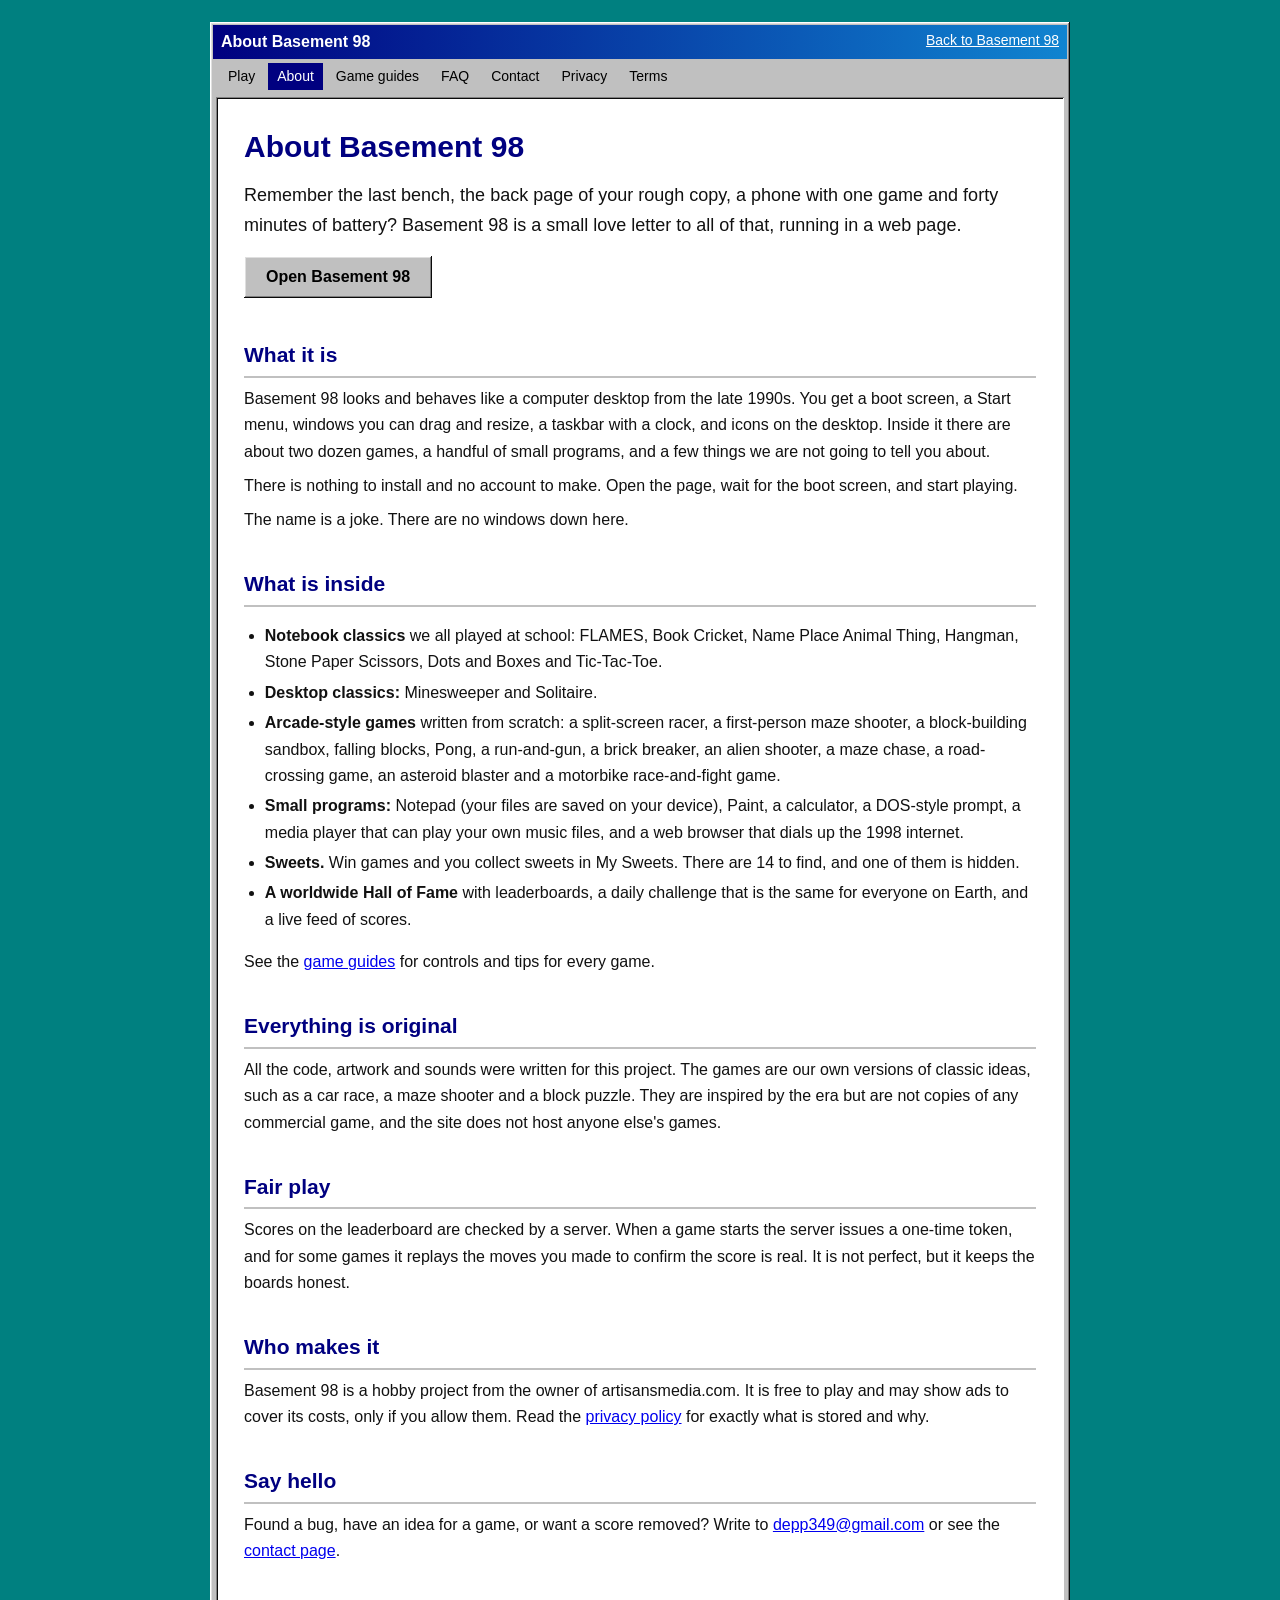
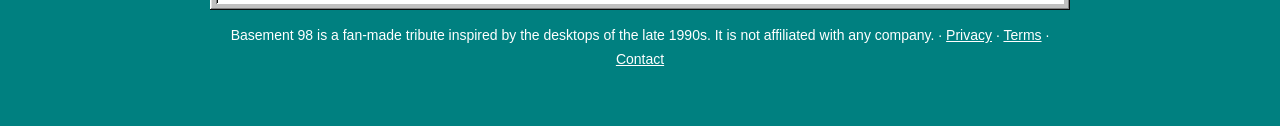
<file: about.html>
<!doctype html>
<html lang="en">
<head>
<meta charset="utf-8">
<meta name="viewport" content="width=device-width,initial-scale=1">
<title>About Basement 98 - Basement 98</title>
<meta name="description" content="Basement 98 is a free, fan-made 90s desktop that runs in your browser, with 20+ original games, leaderboards and hidden secrets. No install, no sign-up.">
<link rel="canonical" href="https://artisansmedia.com/nostalgia/about">
<link rel="icon" href="data:image/svg+xml,%3Csvg xmlns='http://www.w3.org/2000/svg' viewBox='0 0 16 16'%3E%3Cpolygon points='8,1 1,8 8,8' fill='%23ff4d6d'/%3E%3Cpolygon points='8,1 15,8 8,8' fill='%23ffd23f'/%3E%3Cpolygon points='1,8 8,15 8,8' fill='%233ec5ff'/%3E%3Cpolygon points='15,8 8,15 8,8' fill='%237bd88f'/%3E%3C/svg%3E">
<link rel="stylesheet" href="css/site.css">
</head>
<body>
<div class="win">
  <div class="tb"><span>About Basement 98</span><a href="./">Back to Basement 98</a></div>
  <nav class="menu" aria-label="Site"><a href="./">Play</a><a href="about" aria-current="page">About</a><a href="guides">Game guides</a><a href="faq">FAQ</a><a href="contact">Contact</a><a href="privacy">Privacy</a><a href="terms">Terms</a></nav>
  <main>

    <h1>About Basement 98</h1>
    <p class="lead">Remember the last bench, the back page of your rough copy, a phone with one game and forty minutes of battery? Basement 98 is a small love letter to all of that, running in a web page.</p>
    <p><a class="cta" href="./">Open Basement 98</a></p>

    <h2>What it is</h2>
    <p>Basement 98 looks and behaves like a computer desktop from the late 1990s. You get a boot screen, a Start menu, windows you can drag and resize, a taskbar with a clock, and icons on the desktop. Inside it there are about two dozen games, a handful of small programs, and a few things we are not going to tell you about.</p>
    <p>There is nothing to install and no account to make. Open the page, wait for the boot screen, and start playing.</p>
    <p>The name is a joke. There are no windows down here.</p>

    <h2>What is inside</h2>
    <ul>
      <li><b>Notebook classics</b> we all played at school: FLAMES, Book Cricket, Name Place Animal Thing, Hangman, Stone Paper Scissors, Dots and Boxes and Tic-Tac-Toe.</li>
      <li><b>Desktop classics:</b> Minesweeper and Solitaire.</li>
      <li><b>Arcade-style games</b> written from scratch: a split-screen racer, a first-person maze shooter, a block-building sandbox, falling blocks, Pong, a run-and-gun, a brick breaker, an alien shooter, a maze chase, a road-crossing game, an asteroid blaster and a motorbike race-and-fight game.</li>
      <li><b>Small programs:</b> Notepad (your files are saved on your device), Paint, a calculator, a DOS-style prompt, a media player that can play your own music files, and a web browser that dials up the 1998 internet.</li>
      <li><b>Sweets.</b> Win games and you collect sweets in My Sweets. There are 14 to find, and one of them is hidden.</li>
      <li><b>A worldwide Hall of Fame</b> with leaderboards, a daily challenge that is the same for everyone on Earth, and a live feed of scores.</li>
    </ul>
    <p>See the <a href="guides">game guides</a> for controls and tips for every game.</p>

    <h2>Everything is original</h2>
    <p>All the code, artwork and sounds were written for this project. The games are our own versions of classic ideas, such as a car race, a maze shooter and a block puzzle. They are inspired by the era but are not copies of any commercial game, and the site does not host anyone else's games.</p>

    <h2>Fair play</h2>
    <p>Scores on the leaderboard are checked by a server. When a game starts the server issues a one-time token, and for some games it replays the moves you made to confirm the score is real. It is not perfect, but it keeps the boards honest.</p>

    <h2>Who makes it</h2>
    <p>Basement 98 is a hobby project from the owner of artisansmedia.com. It is free to play and may show ads to cover its costs, only if you allow them. Read the <a href="privacy">privacy policy</a> for exactly what is stored and why.</p>

    <h2>Say hello</h2>
    <p>Found a bug, have an idea for a game, or want a score removed? Write to <span data-contact></span> or see the <a href="contact">contact page</a>.</p>

  </main>
</div>
<footer><p>Basement 98 is a fan-made tribute inspired by the desktops of the late 1990s. It is not affiliated with any company. &middot; <a href="privacy">Privacy</a> &middot; <a href="terms">Terms</a> &middot; <a href="contact">Contact</a></p></footer>
<script src="js/config.js"></script>
<script>
  document.querySelectorAll('[data-contact]').forEach(function(el){
    var mail=(typeof CFG!=='undefined'&&CFG.contactEmail)||'';
    if(mail){ var a=document.createElement('a'); a.href='mailto:'+mail; a.textContent=mail; el.appendChild(a); }
    else { el.textContent='(contact email coming soon)'; }
  });
</script>
</body>
</html>
</file>
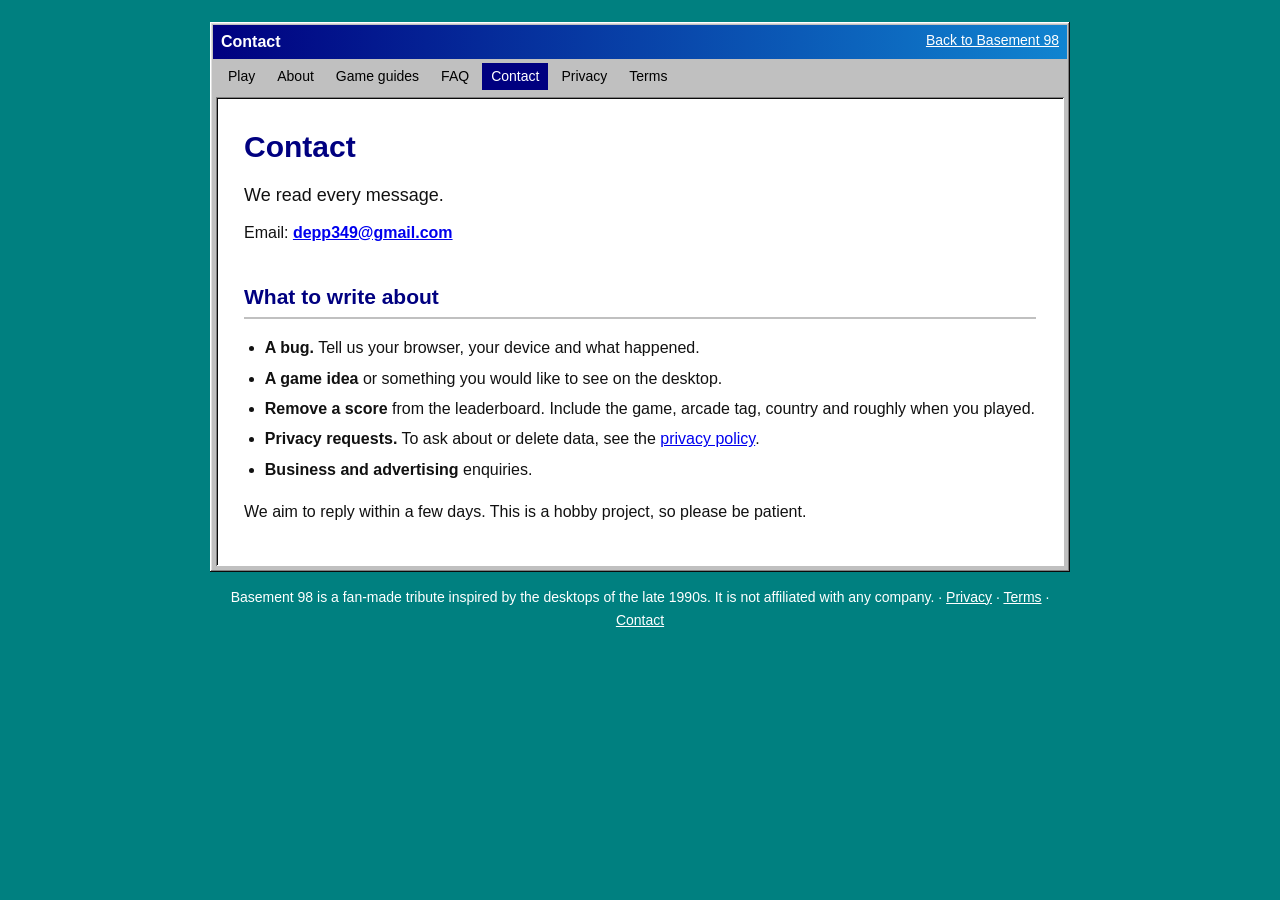
<file: contact.html>
<!doctype html>
<html lang="en">
<head>
<meta charset="utf-8">
<meta name="viewport" content="width=device-width,initial-scale=1">
<title>Contact - Basement 98</title>
<meta name="description" content="How to contact the people behind Basement 98: bugs, game ideas, score removal and privacy requests.">
<link rel="canonical" href="https://artisansmedia.com/nostalgia/contact">
<link rel="icon" href="data:image/svg+xml,%3Csvg xmlns='http://www.w3.org/2000/svg' viewBox='0 0 16 16'%3E%3Cpolygon points='8,1 1,8 8,8' fill='%23ff4d6d'/%3E%3Cpolygon points='8,1 15,8 8,8' fill='%23ffd23f'/%3E%3Cpolygon points='1,8 8,15 8,8' fill='%233ec5ff'/%3E%3Cpolygon points='15,8 8,15 8,8' fill='%237bd88f'/%3E%3C/svg%3E">
<link rel="stylesheet" href="css/site.css">
</head>
<body>
<div class="win">
  <div class="tb"><span>Contact</span><a href="./">Back to Basement 98</a></div>
  <nav class="menu" aria-label="Site"><a href="./">Play</a><a href="about">About</a><a href="guides">Game guides</a><a href="faq">FAQ</a><a href="contact" aria-current="page">Contact</a><a href="privacy">Privacy</a><a href="terms">Terms</a></nav>
  <main>

    <h1>Contact</h1>
    <p class="lead">We read every message.</p>
    <p>Email: <b data-contact></b></p>
    <h2>What to write about</h2>
    <ul>
      <li><b>A bug.</b> Tell us your browser, your device and what happened.</li>
      <li><b>A game idea</b> or something you would like to see on the desktop.</li>
      <li><b>Remove a score</b> from the leaderboard. Include the game, arcade tag, country and roughly when you played.</li>
      <li><b>Privacy requests.</b> To ask about or delete data, see the <a href="privacy">privacy policy</a>.</li>
      <li><b>Business and advertising</b> enquiries.</li>
    </ul>
    <p>We aim to reply within a few days. This is a hobby project, so please be patient.</p>

  </main>
</div>
<footer><p>Basement 98 is a fan-made tribute inspired by the desktops of the late 1990s. It is not affiliated with any company. &middot; <a href="privacy">Privacy</a> &middot; <a href="terms">Terms</a> &middot; <a href="contact">Contact</a></p></footer>
<script src="js/config.js"></script>
<script>
  document.querySelectorAll('[data-contact]').forEach(function(el){
    var mail=(typeof CFG!=='undefined'&&CFG.contactEmail)||'';
    if(mail){ var a=document.createElement('a'); a.href='mailto:'+mail; a.textContent=mail; el.appendChild(a); }
    else { el.textContent='(contact email coming soon)'; }
  });
</script>
</body>
</html>
</file>
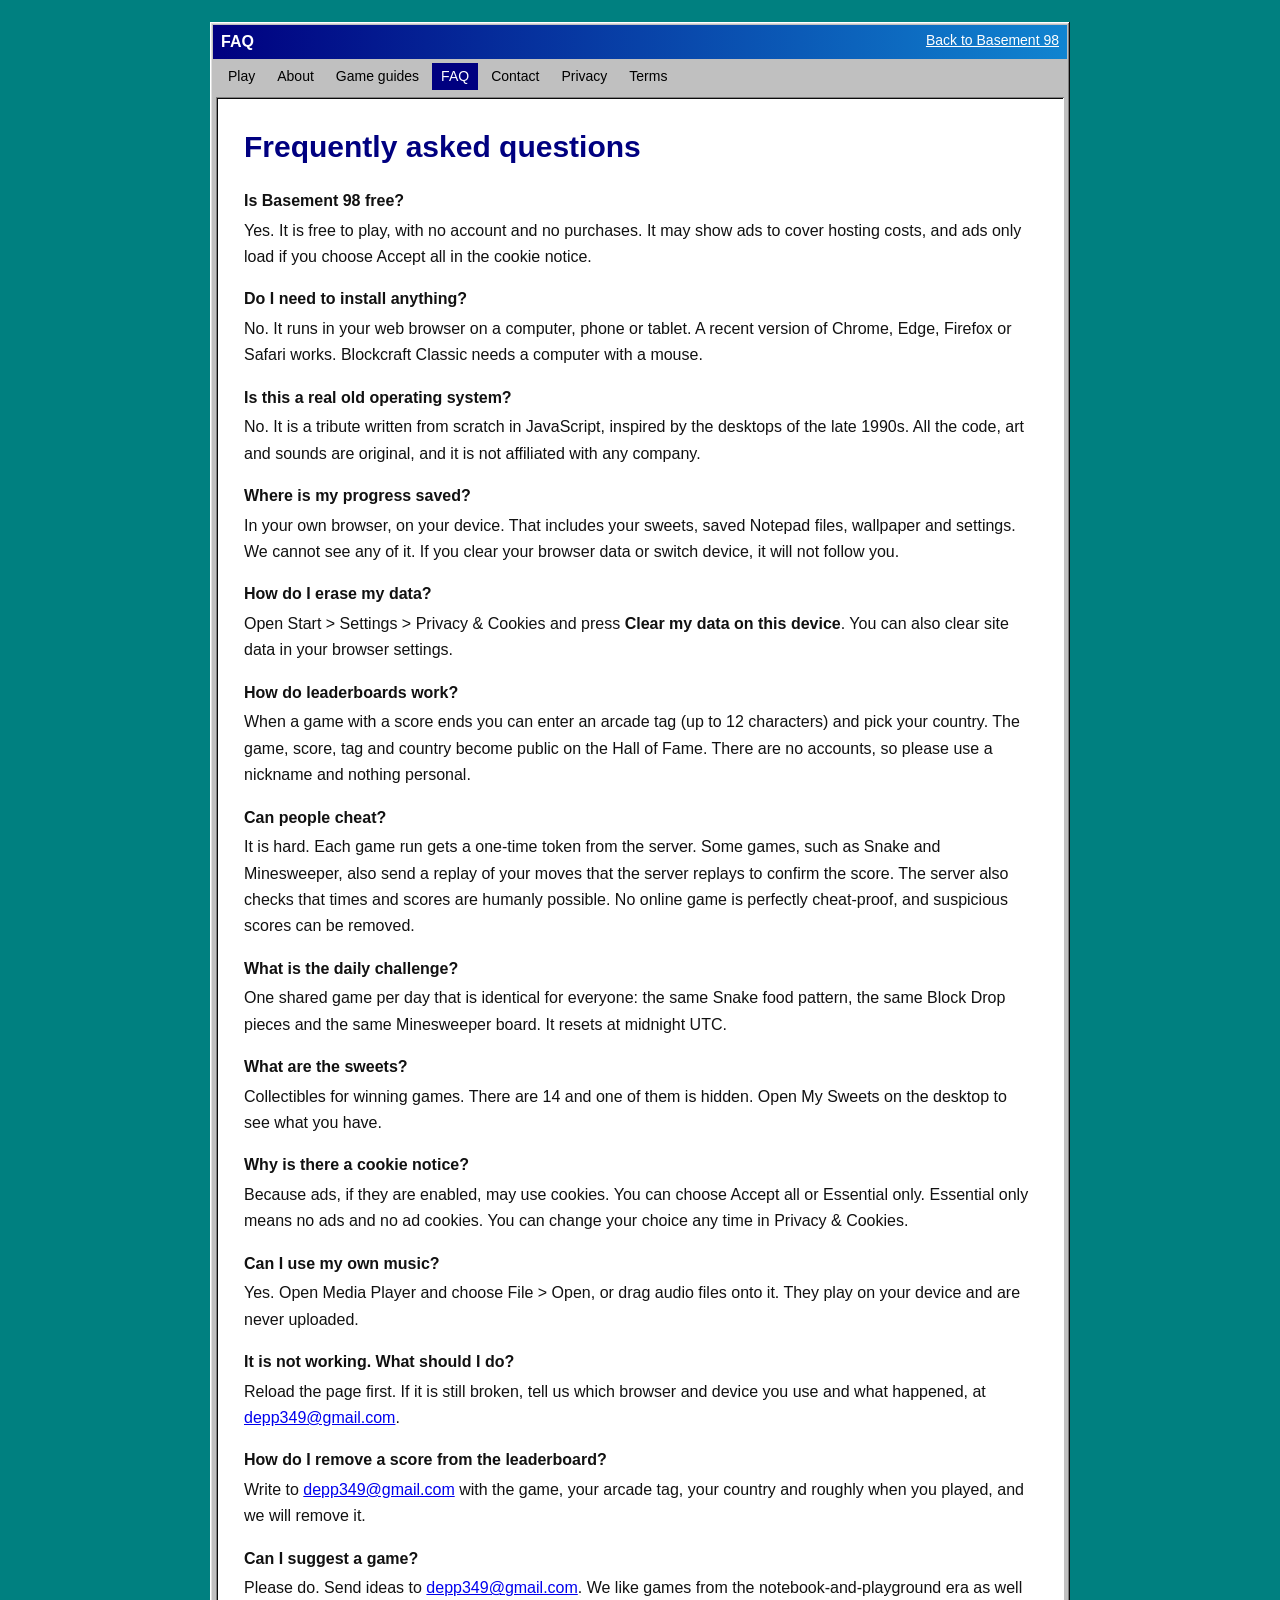
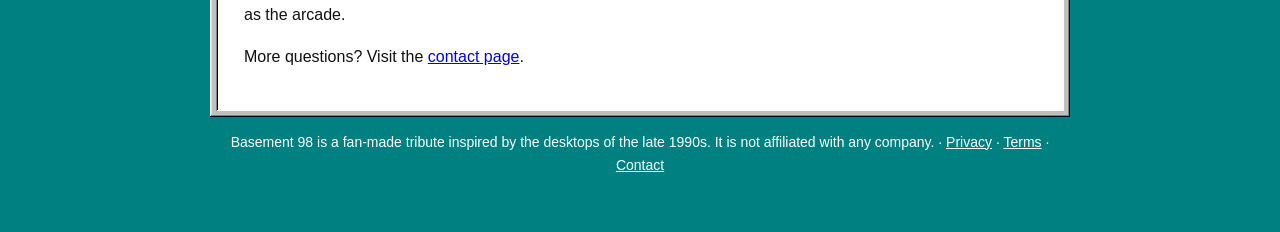
<file: faq.html>
<!doctype html>
<html lang="en">
<head>
<meta charset="utf-8">
<meta name="viewport" content="width=device-width,initial-scale=1">
<title>FAQ - Basement 98</title>
<meta name="description" content="Answers about Basement 98: is it free, where progress is saved, how the leaderboard and daily challenge work, cheating, cookies, ads and your data.">
<link rel="canonical" href="https://artisansmedia.com/nostalgia/faq">
<link rel="icon" href="data:image/svg+xml,%3Csvg xmlns='http://www.w3.org/2000/svg' viewBox='0 0 16 16'%3E%3Cpolygon points='8,1 1,8 8,8' fill='%23ff4d6d'/%3E%3Cpolygon points='8,1 15,8 8,8' fill='%23ffd23f'/%3E%3Cpolygon points='1,8 8,15 8,8' fill='%233ec5ff'/%3E%3Cpolygon points='15,8 8,15 8,8' fill='%237bd88f'/%3E%3C/svg%3E">
<link rel="stylesheet" href="css/site.css">
</head>
<body>
<div class="win">
  <div class="tb"><span>FAQ</span><a href="./">Back to Basement 98</a></div>
  <nav class="menu" aria-label="Site"><a href="./">Play</a><a href="about">About</a><a href="guides">Game guides</a><a href="faq" aria-current="page">FAQ</a><a href="contact">Contact</a><a href="privacy">Privacy</a><a href="terms">Terms</a></nav>
  <main>
    <h1>Frequently asked questions</h1>
    <dl>
      <dt>Is Basement 98 free?</dt>
      <dd>Yes. It is free to play, with no account and no purchases. It may show ads to cover hosting costs, and ads only load if you choose Accept all in the cookie notice.</dd>
      <dt>Do I need to install anything?</dt>
      <dd>No. It runs in your web browser on a computer, phone or tablet. A recent version of Chrome, Edge, Firefox or Safari works. Blockcraft Classic needs a computer with a mouse.</dd>
      <dt>Is this a real old operating system?</dt>
      <dd>No. It is a tribute written from scratch in JavaScript, inspired by the desktops of the late 1990s. All the code, art and sounds are original, and it is not affiliated with any company.</dd>
      <dt>Where is my progress saved?</dt>
      <dd>In your own browser, on your device. That includes your sweets, saved Notepad files, wallpaper and settings. We cannot see any of it. If you clear your browser data or switch device, it will not follow you.</dd>
      <dt>How do I erase my data?</dt>
      <dd>Open Start &gt; Settings &gt; Privacy &amp; Cookies and press <b>Clear my data on this device</b>. You can also clear site data in your browser settings.</dd>
      <dt>How do leaderboards work?</dt>
      <dd>When a game with a score ends you can enter an arcade tag (up to 12 characters) and pick your country. The game, score, tag and country become public on the Hall of Fame. There are no accounts, so please use a nickname and nothing personal.</dd>
      <dt>Can people cheat?</dt>
      <dd>It is hard. Each game run gets a one-time token from the server. Some games, such as Snake and Minesweeper, also send a replay of your moves that the server replays to confirm the score. The server also checks that times and scores are humanly possible. No online game is perfectly cheat-proof, and suspicious scores can be removed.</dd>
      <dt>What is the daily challenge?</dt>
      <dd>One shared game per day that is identical for everyone: the same Snake food pattern, the same Block Drop pieces and the same Minesweeper board. It resets at midnight UTC.</dd>
      <dt>What are the sweets?</dt>
      <dd>Collectibles for winning games. There are 14 and one of them is hidden. Open My Sweets on the desktop to see what you have.</dd>
      <dt>Why is there a cookie notice?</dt>
      <dd>Because ads, if they are enabled, may use cookies. You can choose Accept all or Essential only. Essential only means no ads and no ad cookies. You can change your choice any time in Privacy &amp; Cookies.</dd>
      <dt>Can I use my own music?</dt>
      <dd>Yes. Open Media Player and choose File &gt; Open, or drag audio files onto it. They play on your device and are never uploaded.</dd>
      <dt>It is not working. What should I do?</dt>
      <dd>Reload the page first. If it is still broken, tell us which browser and device you use and what happened, at <span data-contact></span>.</dd>
      <dt>How do I remove a score from the leaderboard?</dt>
      <dd>Write to <span data-contact></span> with the game, your arcade tag, your country and roughly when you played, and we will remove it.</dd>
      <dt>Can I suggest a game?</dt>
      <dd>Please do. Send ideas to <span data-contact></span>. We like games from the notebook-and-playground era as well as the arcade.</dd>
    </dl>
    <p>More questions? Visit the <a href="contact">contact page</a>.</p>

  </main>
</div>
<footer><p>Basement 98 is a fan-made tribute inspired by the desktops of the late 1990s. It is not affiliated with any company. &middot; <a href="privacy">Privacy</a> &middot; <a href="terms">Terms</a> &middot; <a href="contact">Contact</a></p></footer>
<script src="js/config.js"></script>
<script>
  document.querySelectorAll('[data-contact]').forEach(function(el){
    var mail=(typeof CFG!=='undefined'&&CFG.contactEmail)||'';
    if(mail){ var a=document.createElement('a'); a.href='mailto:'+mail; a.textContent=mail; el.appendChild(a); }
    else { el.textContent='(contact email coming soon)'; }
  });
</script>
</body>
</html>
</file>
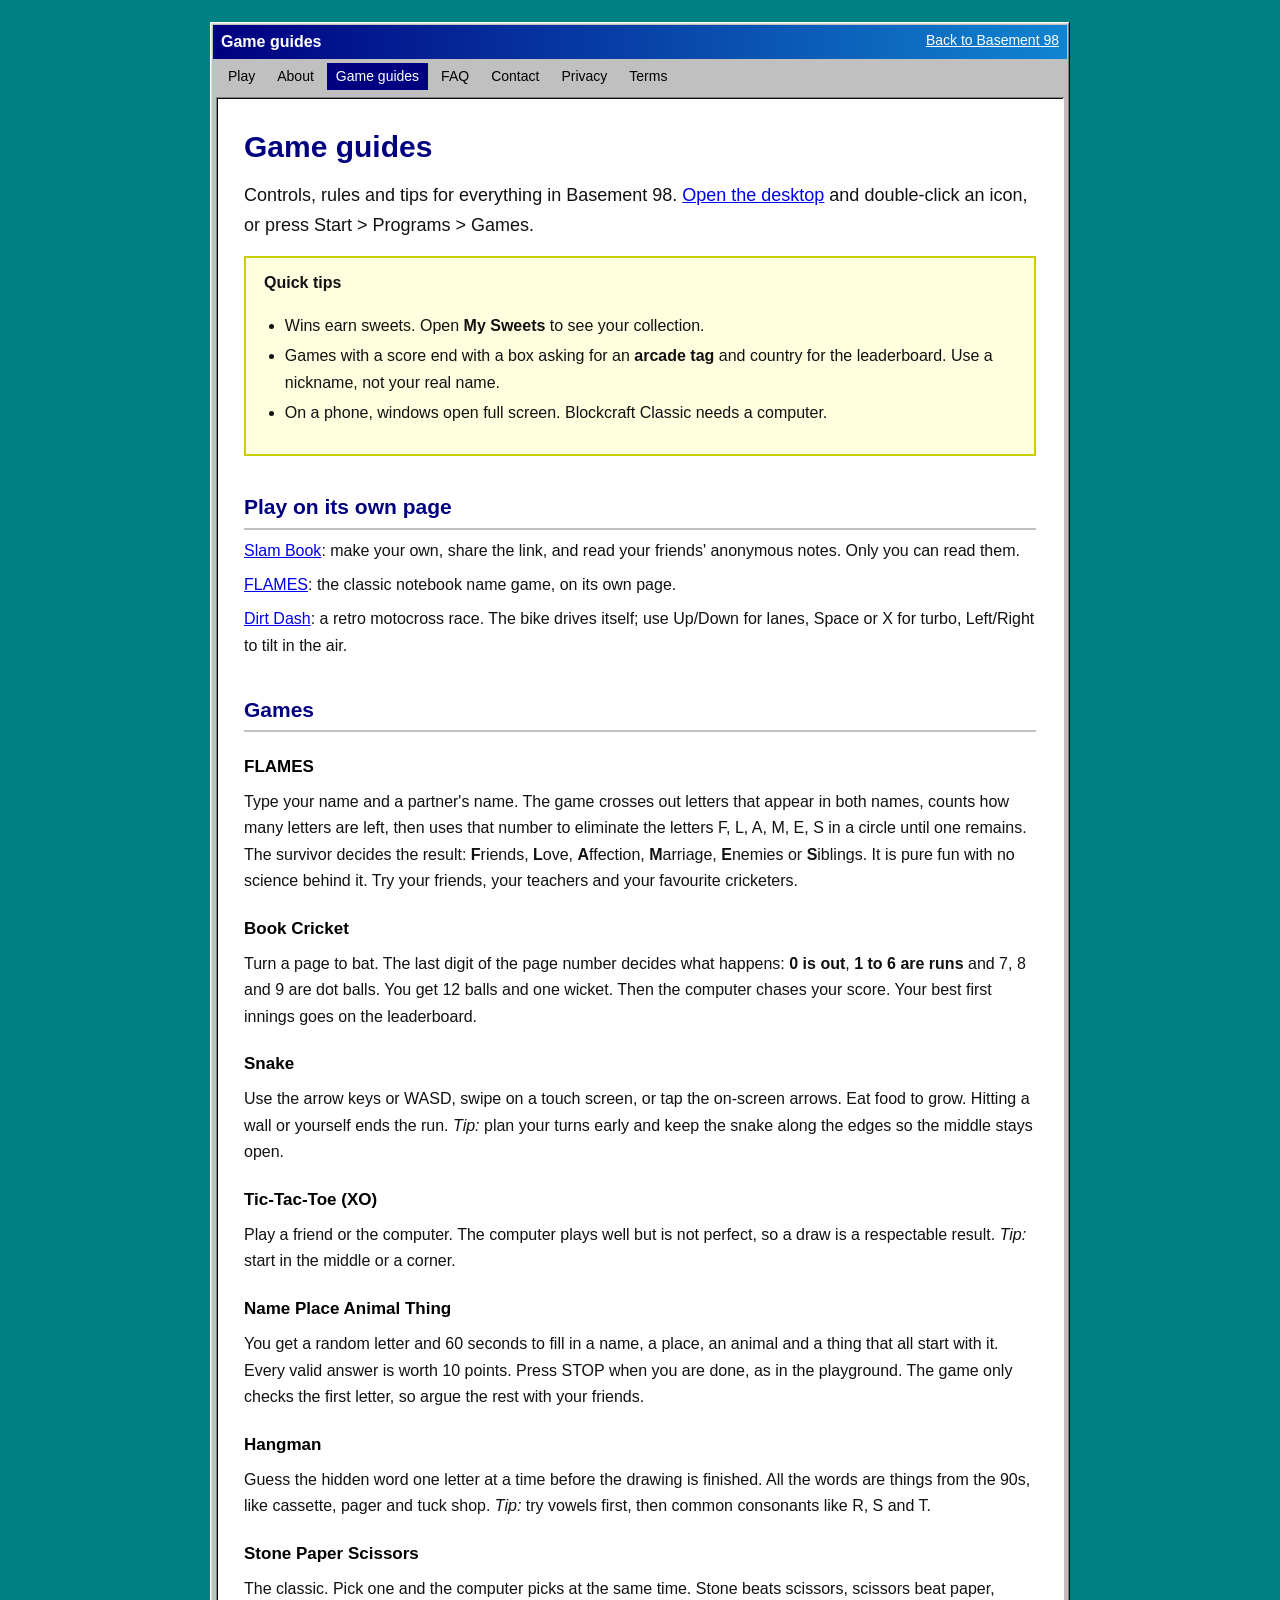
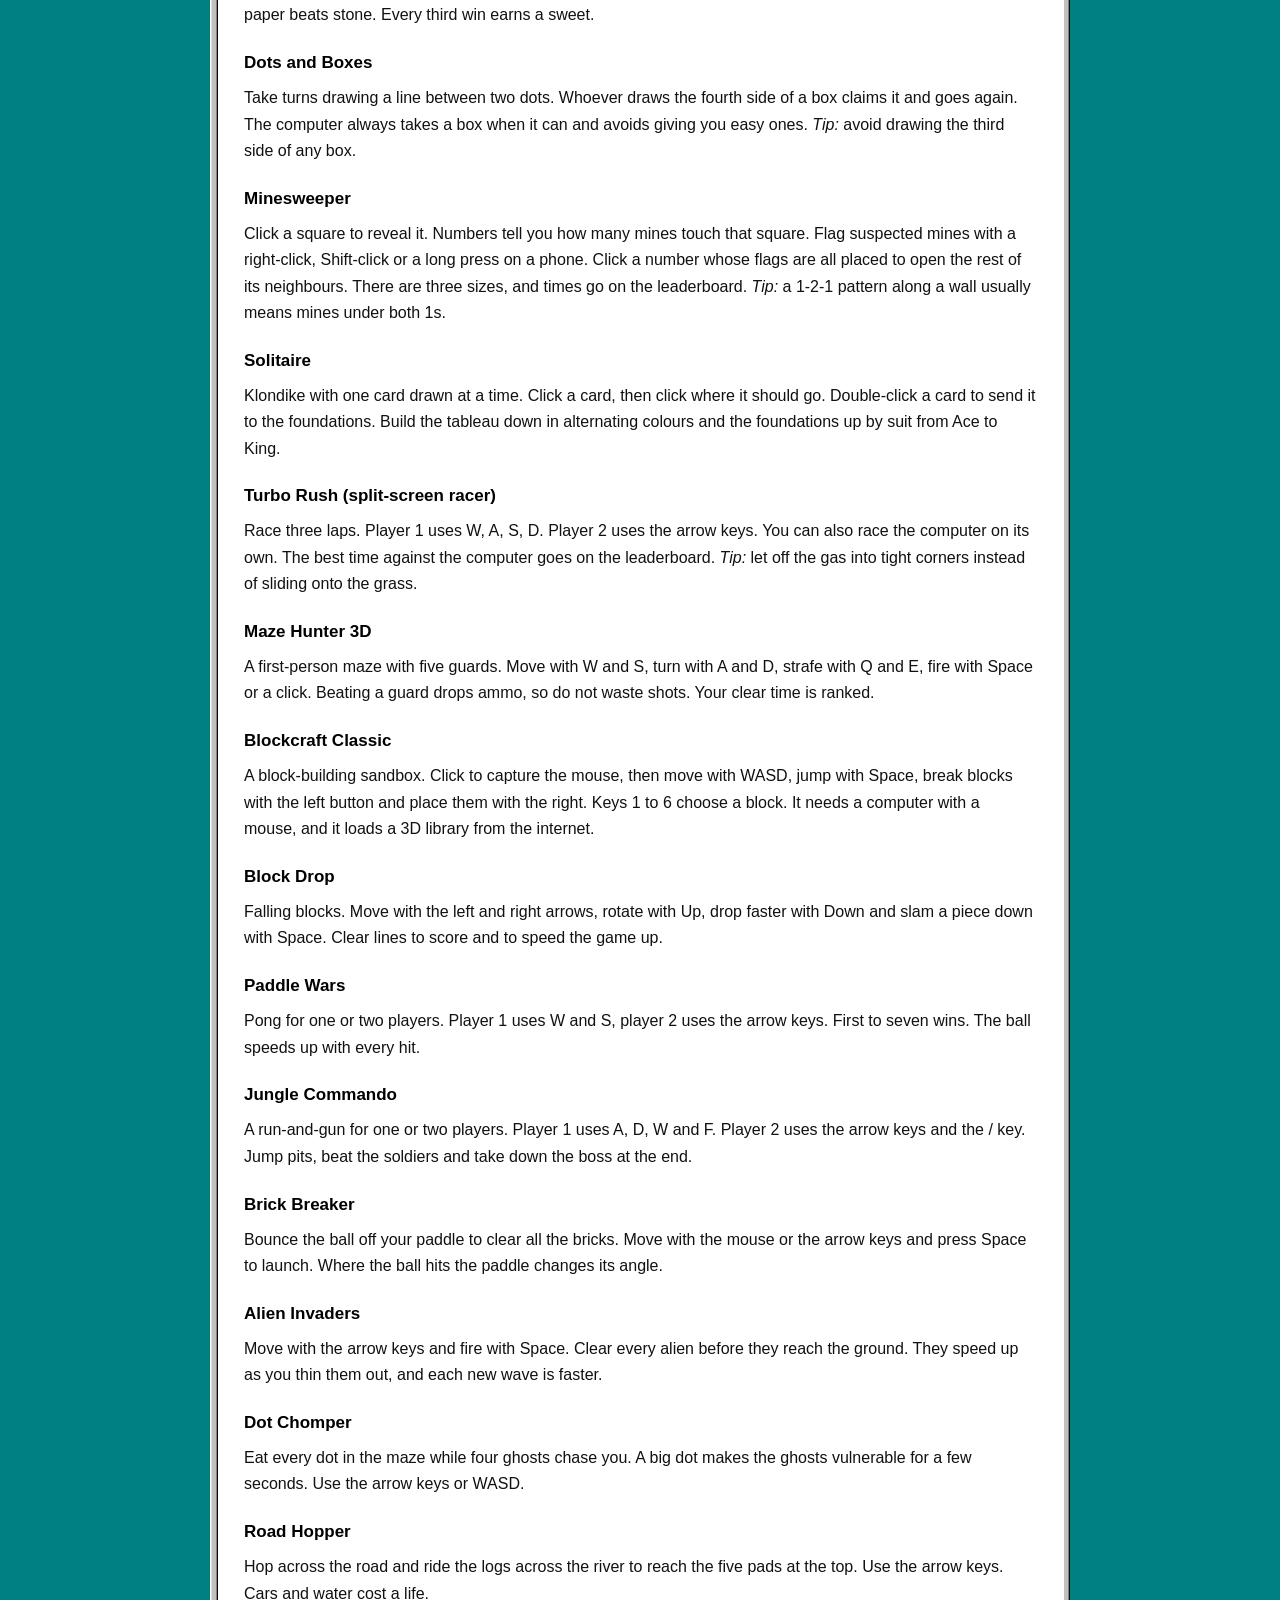
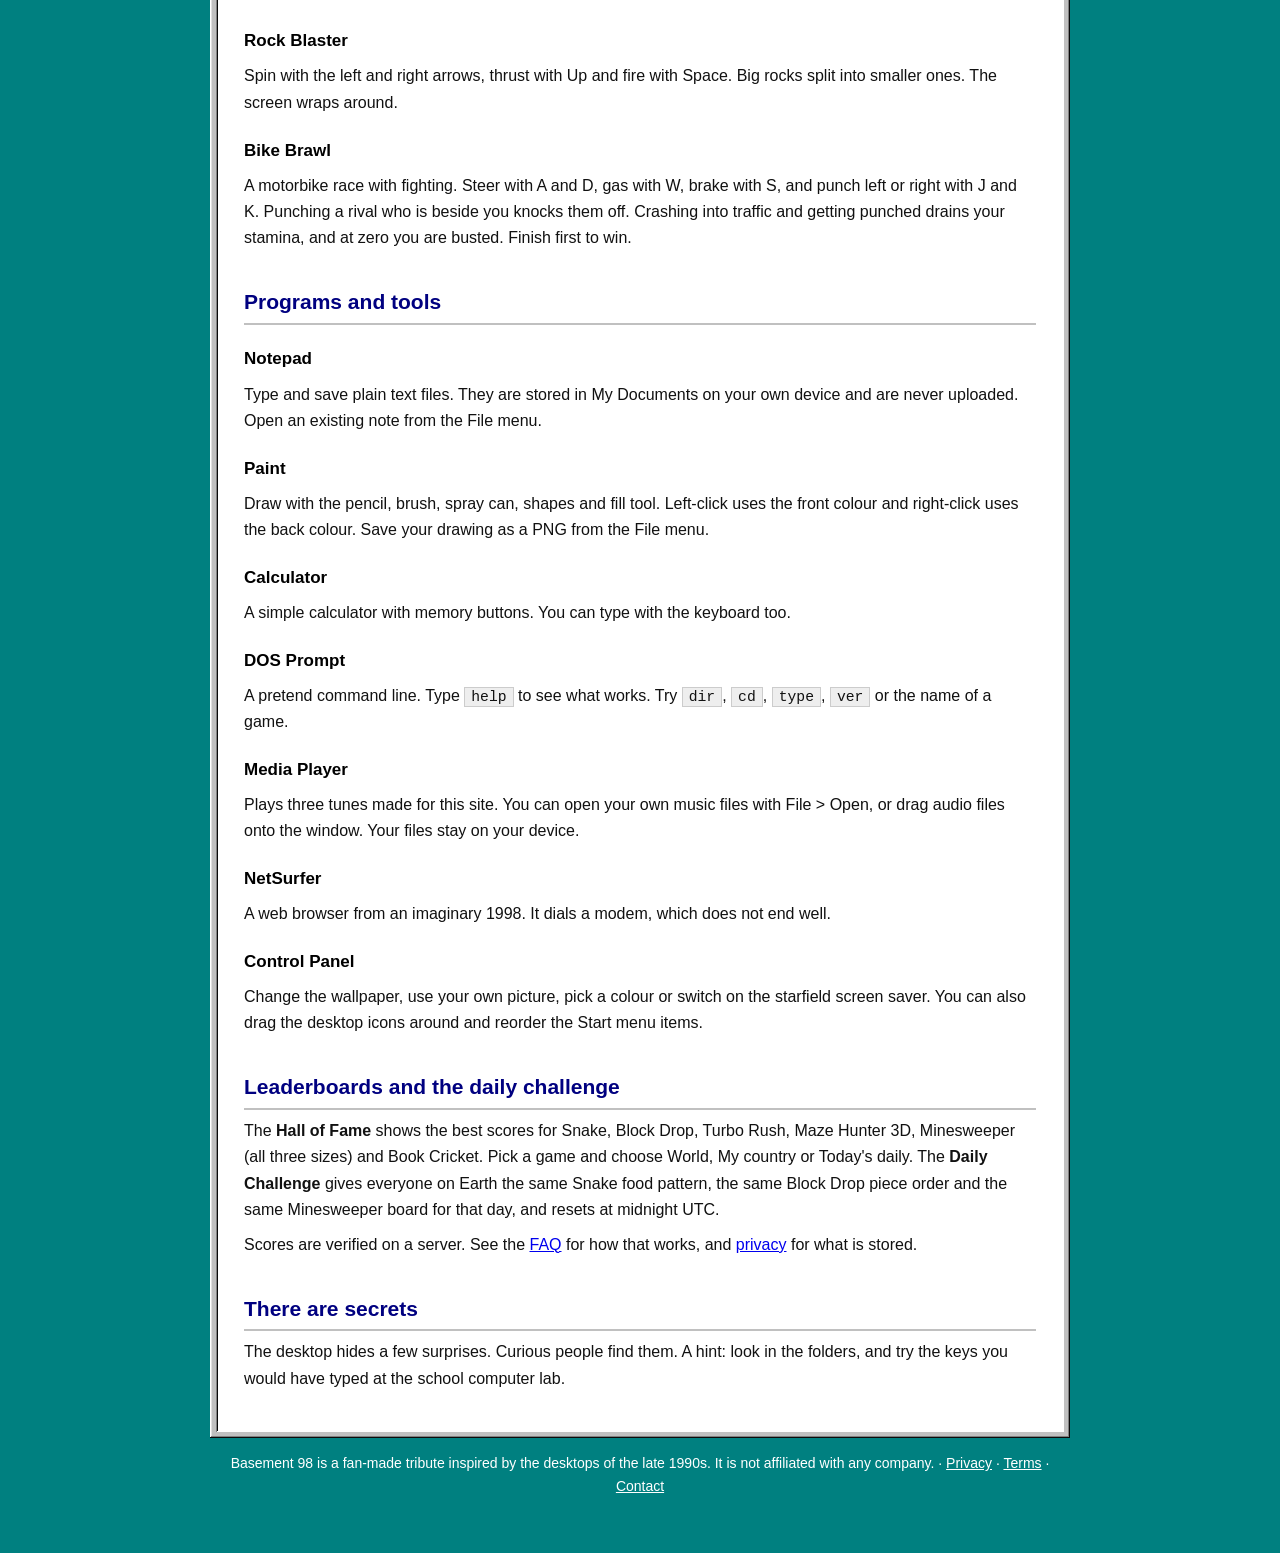
<file: guides.html>
<!doctype html>
<html lang="en">
<head>
<meta charset="utf-8">
<meta name="viewport" content="width=device-width,initial-scale=1">
<title>Game guides - Basement 98</title>
<meta name="description" content="Controls, rules and tips for every game and program in Basement 98: FLAMES, Book Cricket, Minesweeper, Solitaire, Turbo Rush and more.">
<link rel="canonical" href="https://artisansmedia.com/nostalgia/guides">
<link rel="icon" href="data:image/svg+xml,%3Csvg xmlns='http://www.w3.org/2000/svg' viewBox='0 0 16 16'%3E%3Cpolygon points='8,1 1,8 8,8' fill='%23ff4d6d'/%3E%3Cpolygon points='8,1 15,8 8,8' fill='%23ffd23f'/%3E%3Cpolygon points='1,8 8,15 8,8' fill='%233ec5ff'/%3E%3Cpolygon points='15,8 8,15 8,8' fill='%237bd88f'/%3E%3C/svg%3E">
<link rel="stylesheet" href="css/site.css">
</head>
<body>
<div class="win">
  <div class="tb"><span>Game guides</span><a href="./">Back to Basement 98</a></div>
  <nav class="menu" aria-label="Site"><a href="./">Play</a><a href="about">About</a><a href="guides" aria-current="page">Game guides</a><a href="faq">FAQ</a><a href="contact">Contact</a><a href="privacy">Privacy</a><a href="terms">Terms</a></nav>
  <main>

    <h1>Game guides</h1>
    <p class="lead">Controls, rules and tips for everything in Basement 98. <a href="./">Open the desktop</a> and double-click an icon, or press Start &gt; Programs &gt; Games.</p>
    <div class="tldr"><b>Quick tips</b><ul>
      <li>Wins earn sweets. Open <b>My Sweets</b> to see your collection.</li>
      <li>Games with a score end with a box asking for an <b>arcade tag</b> and country for the leaderboard. Use a nickname, not your real name.</li>
      <li>On a phone, windows open full screen. Blockcraft Classic needs a computer.</li>
    </ul></div>
    <h2>Play on its own page</h2>
    <p><a href="slam">Slam Book</a>: make your own, share the link, and read your friends' anonymous notes. Only you can read them.</p>
    <p><a href="play/flames">FLAMES</a>: the classic notebook name game, on its own page.</p>
    <p><a href="play/dirt">Dirt Dash</a>: a retro motocross race. The bike drives itself; use Up/Down for lanes, Space or X for turbo, Left/Right to tilt in the air.</p>
    <h2>Games</h2>
    <h3>FLAMES</h3>
    <p>Type your name and a partner's name. The game crosses out letters that appear in both names, counts how many letters are left, then uses that number to eliminate the letters F, L, A, M, E, S in a circle until one remains. The survivor decides the result: <b>F</b>riends, <b>L</b>ove, <b>A</b>ffection, <b>M</b>arriage, <b>E</b>nemies or <b>S</b>iblings. It is pure fun with no science behind it. Try your friends, your teachers and your favourite cricketers.</p>
    <h3>Book Cricket</h3>
    <p>Turn a page to bat. The last digit of the page number decides what happens: <b>0 is out</b>, <b>1 to 6 are runs</b> and 7, 8 and 9 are dot balls. You get 12 balls and one wicket. Then the computer chases your score. Your best first innings goes on the leaderboard.</p>
    <h3>Snake</h3>
    <p>Use the arrow keys or WASD, swipe on a touch screen, or tap the on-screen arrows. Eat food to grow. Hitting a wall or yourself ends the run. <i>Tip:</i> plan your turns early and keep the snake along the edges so the middle stays open.</p>
    <h3>Tic-Tac-Toe (XO)</h3>
    <p>Play a friend or the computer. The computer plays well but is not perfect, so a draw is a respectable result. <i>Tip:</i> start in the middle or a corner.</p>
    <h3>Name Place Animal Thing</h3>
    <p>You get a random letter and 60 seconds to fill in a name, a place, an animal and a thing that all start with it. Every valid answer is worth 10 points. Press STOP when you are done, as in the playground. The game only checks the first letter, so argue the rest with your friends.</p>
    <h3>Hangman</h3>
    <p>Guess the hidden word one letter at a time before the drawing is finished. All the words are things from the 90s, like cassette, pager and tuck shop. <i>Tip:</i> try vowels first, then common consonants like R, S and T.</p>
    <h3>Stone Paper Scissors</h3>
    <p>The classic. Pick one and the computer picks at the same time. Stone beats scissors, scissors beat paper, paper beats stone. Every third win earns a sweet.</p>
    <h3>Dots and Boxes</h3>
    <p>Take turns drawing a line between two dots. Whoever draws the fourth side of a box claims it and goes again. The computer always takes a box when it can and avoids giving you easy ones. <i>Tip:</i> avoid drawing the third side of any box.</p>
    <h3>Minesweeper</h3>
    <p>Click a square to reveal it. Numbers tell you how many mines touch that square. Flag suspected mines with a right-click, Shift-click or a long press on a phone. Click a number whose flags are all placed to open the rest of its neighbours. There are three sizes, and times go on the leaderboard. <i>Tip:</i> a 1-2-1 pattern along a wall usually means mines under both 1s.</p>
    <h3>Solitaire</h3>
    <p>Klondike with one card drawn at a time. Click a card, then click where it should go. Double-click a card to send it to the foundations. Build the tableau down in alternating colours and the foundations up by suit from Ace to King.</p>
    <h3>Turbo Rush (split-screen racer)</h3>
    <p>Race three laps. Player 1 uses W, A, S, D. Player 2 uses the arrow keys. You can also race the computer on its own. The best time against the computer goes on the leaderboard. <i>Tip:</i> let off the gas into tight corners instead of sliding onto the grass.</p>
    <h3>Maze Hunter 3D</h3>
    <p>A first-person maze with five guards. Move with W and S, turn with A and D, strafe with Q and E, fire with Space or a click. Beating a guard drops ammo, so do not waste shots. Your clear time is ranked.</p>
    <h3>Blockcraft Classic</h3>
    <p>A block-building sandbox. Click to capture the mouse, then move with WASD, jump with Space, break blocks with the left button and place them with the right. Keys 1 to 6 choose a block. It needs a computer with a mouse, and it loads a 3D library from the internet.</p>
    <h3>Block Drop</h3>
    <p>Falling blocks. Move with the left and right arrows, rotate with Up, drop faster with Down and slam a piece down with Space. Clear lines to score and to speed the game up.</p>
    <h3>Paddle Wars</h3>
    <p>Pong for one or two players. Player 1 uses W and S, player 2 uses the arrow keys. First to seven wins. The ball speeds up with every hit.</p>
    <h3>Jungle Commando</h3>
    <p>A run-and-gun for one or two players. Player 1 uses A, D, W and F. Player 2 uses the arrow keys and the / key. Jump pits, beat the soldiers and take down the boss at the end.</p>
    <h3>Brick Breaker</h3>
    <p>Bounce the ball off your paddle to clear all the bricks. Move with the mouse or the arrow keys and press Space to launch. Where the ball hits the paddle changes its angle.</p>
    <h3>Alien Invaders</h3>
    <p>Move with the arrow keys and fire with Space. Clear every alien before they reach the ground. They speed up as you thin them out, and each new wave is faster.</p>
    <h3>Dot Chomper</h3>
    <p>Eat every dot in the maze while four ghosts chase you. A big dot makes the ghosts vulnerable for a few seconds. Use the arrow keys or WASD.</p>
    <h3>Road Hopper</h3>
    <p>Hop across the road and ride the logs across the river to reach the five pads at the top. Use the arrow keys. Cars and water cost a life.</p>
    <h3>Rock Blaster</h3>
    <p>Spin with the left and right arrows, thrust with Up and fire with Space. Big rocks split into smaller ones. The screen wraps around.</p>
    <h3>Bike Brawl</h3>
    <p>A motorbike race with fighting. Steer with A and D, gas with W, brake with S, and punch left or right with J and K. Punching a rival who is beside you knocks them off. Crashing into traffic and getting punched drains your stamina, and at zero you are busted. Finish first to win.</p>
    <h2>Programs and tools</h2>
    <h3>Notepad</h3>
    <p>Type and save plain text files. They are stored in My Documents on your own device and are never uploaded. Open an existing note from the File menu.</p>
    <h3>Paint</h3>
    <p>Draw with the pencil, brush, spray can, shapes and fill tool. Left-click uses the front colour and right-click uses the back colour. Save your drawing as a PNG from the File menu.</p>
    <h3>Calculator</h3>
    <p>A simple calculator with memory buttons. You can type with the keyboard too.</p>
    <h3>DOS Prompt</h3>
    <p>A pretend command line. Type <code>help</code> to see what works. Try <code>dir</code>, <code>cd</code>, <code>type</code>, <code>ver</code> or the name of a game.</p>
    <h3>Media Player</h3>
    <p>Plays three tunes made for this site. You can open your own music files with File &gt; Open, or drag audio files onto the window. Your files stay on your device.</p>
    <h3>NetSurfer</h3>
    <p>A web browser from an imaginary 1998. It dials a modem, which does not end well.</p>
    <h3>Control Panel</h3>
    <p>Change the wallpaper, use your own picture, pick a colour or switch on the starfield screen saver. You can also drag the desktop icons around and reorder the Start menu items.</p>
    <h2>Leaderboards and the daily challenge</h2>
    <p>The <b>Hall of Fame</b> shows the best scores for Snake, Block Drop, Turbo Rush, Maze Hunter 3D, Minesweeper (all three sizes) and Book Cricket. Pick a game and choose World, My country or Today's daily. The <b>Daily Challenge</b> gives everyone on Earth the same Snake food pattern, the same Block Drop piece order and the same Minesweeper board for that day, and resets at midnight UTC.</p>
    <p>Scores are verified on a server. See the <a href="faq">FAQ</a> for how that works, and <a href="privacy">privacy</a> for what is stored.</p>
    <h2>There are secrets</h2>
    <p>The desktop hides a few surprises. Curious people find them. A hint: look in the folders, and try the keys you would have typed at the school computer lab.</p>

  </main>
</div>
<footer><p>Basement 98 is a fan-made tribute inspired by the desktops of the late 1990s. It is not affiliated with any company. &middot; <a href="privacy">Privacy</a> &middot; <a href="terms">Terms</a> &middot; <a href="contact">Contact</a></p></footer>
<script src="js/config.js"></script>
<script>
  document.querySelectorAll('[data-contact]').forEach(function(el){
    var mail=(typeof CFG!=='undefined'&&CFG.contactEmail)||'';
    if(mail){ var a=document.createElement('a'); a.href='mailto:'+mail; a.textContent=mail; el.appendChild(a); }
    else { el.textContent='(contact email coming soon)'; }
  });
</script>
</body>
</html>
</file>
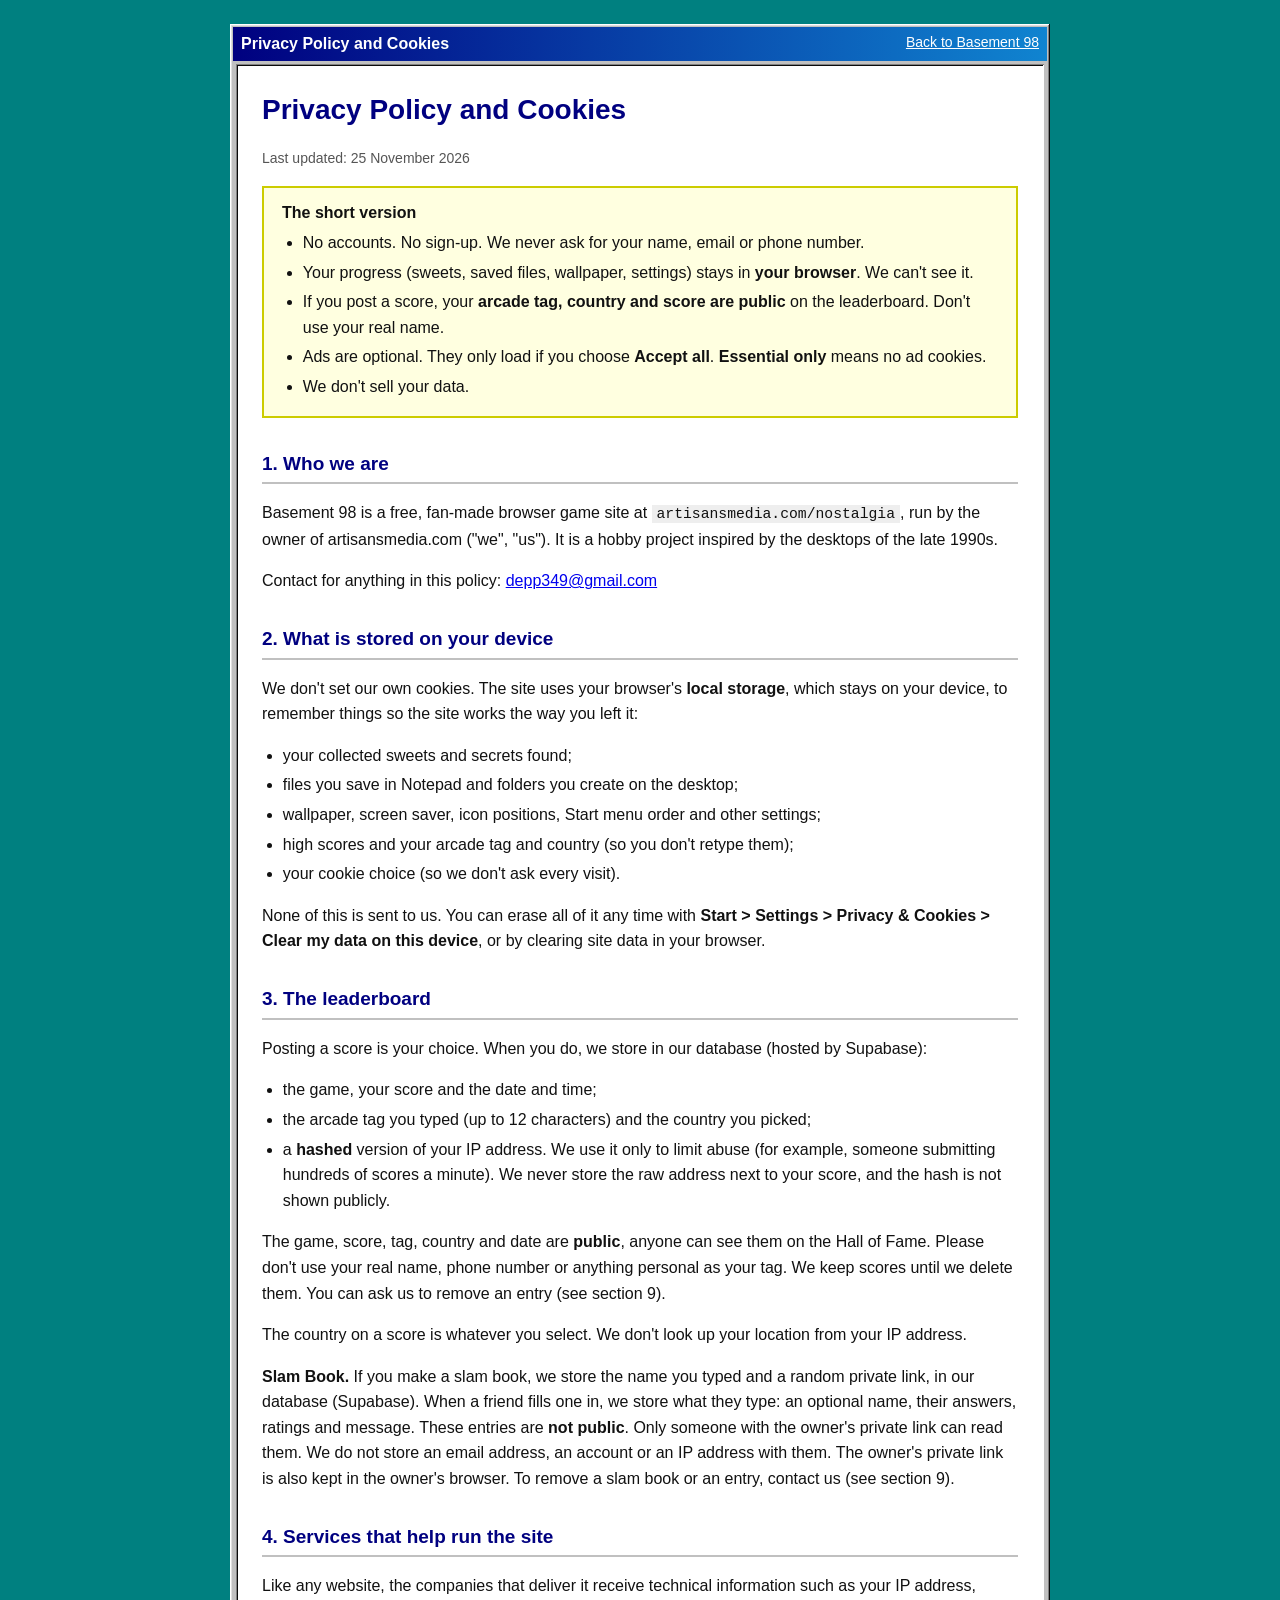
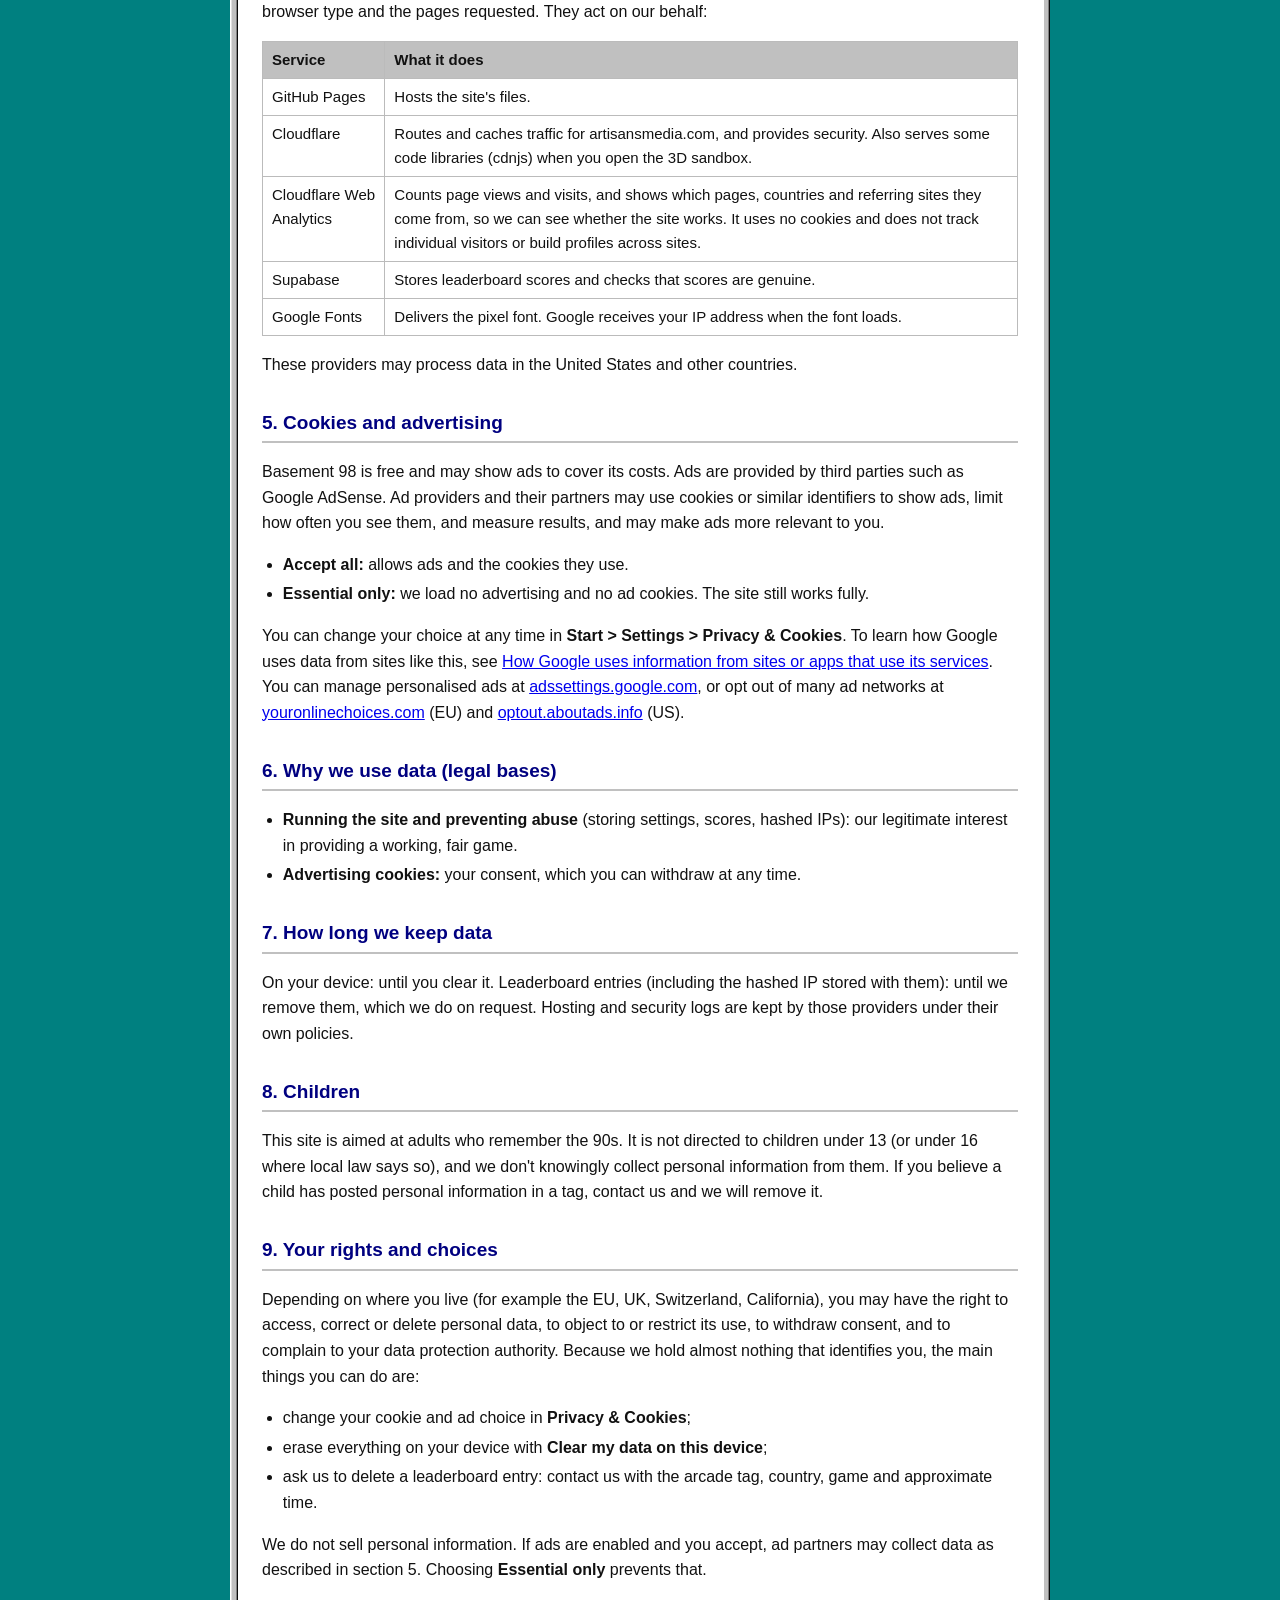
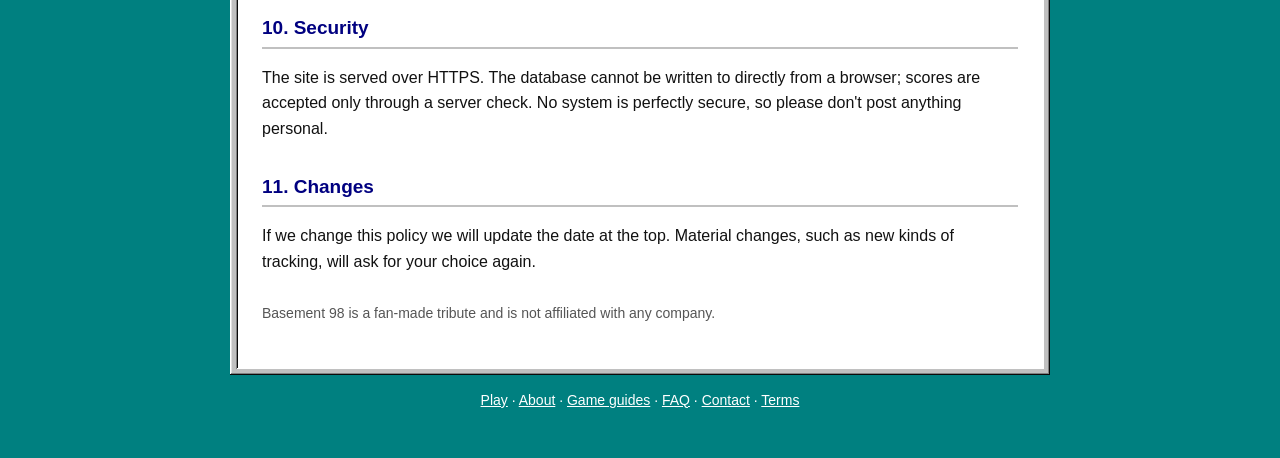
<file: privacy.html>
<!doctype html>
<html lang="en">
<head>
<meta charset="utf-8">
<meta name="viewport" content="width=device-width,initial-scale=1">
<title>Privacy Policy and Cookies - Basement 98</title>
<meta name="description" content="How Basement 98 handles your data: what is stored on your device, what the leaderboard keeps, and your choices about cookies and ads.">
<meta name="robots" content="index,follow">
<link rel="canonical" href="https://artisansmedia.com/nostalgia/privacy">
<link rel="icon" href="data:image/svg+xml,%3Csvg xmlns='http://www.w3.org/2000/svg' viewBox='0 0 16 16'%3E%3Cpolygon points='8,1 1,8 8,8' fill='%23ff4d6d'/%3E%3Cpolygon points='8,1 15,8 8,8' fill='%23ffd23f'/%3E%3Cpolygon points='1,8 8,15 8,8' fill='%233ec5ff'/%3E%3Cpolygon points='15,8 8,15 8,8' fill='%237bd88f'/%3E%3C/svg%3E">
<style>
  :root{--navy:#000080;--face:#c0c0c0;--teal:#008080}
  *{box-sizing:border-box}
  body{margin:0;background:var(--teal);font:16px/1.6 Tahoma,'Segoe UI',Arial,sans-serif;color:#111;padding:24px 14px 48px}
  .win{max-width:820px;margin:0 auto;background:var(--face);padding:3px;box-shadow:inset -1px -1px #0a0a0a,inset 1px 1px #fff,inset -2px -2px #808080,inset 2px 2px #dfdfdf}
  .tb{background:linear-gradient(90deg,#000080,#1084d0);color:#fff;font-weight:700;padding:4px 8px;display:flex;justify-content:space-between;gap:10px}
  .tb a{color:#fff;font-weight:400;font-size:14px}
  main{background:#fff;margin:3px;padding:22px 26px 30px;box-shadow:inset 1px 1px #808080,inset -1px -1px #fff,inset 2px 2px #0a0a0a}
  h1{font-size:28px;margin:.1em 0 .2em;color:var(--navy)}
  h2{font-size:19px;margin:1.6em 0 .3em;color:var(--navy);border-bottom:2px solid var(--face);padding-bottom:3px}
  ul{padding-left:1.3em}li{margin:.25em 0}
  code{background:#eee;padding:1px 5px;font-size:.92em}
  .tldr{background:#ffffe0;border:2px solid #cc0;padding:12px 18px;margin:1em 0}
  .tldr ul{margin:.3em 0}
  table{border-collapse:collapse;width:100%;font-size:15px;margin:.6em 0}
  th,td{border:1px solid #bbb;padding:6px 9px;text-align:left;vertical-align:top}th{background:var(--face)}
  .todo{background:#fee;color:#b00000;font-weight:700;padding:1px 6px}
  .muted{color:#555;font-size:14px}
</style>
</head>
<body>
<div class="win">
  <div class="tb"><span>Privacy Policy and Cookies</span><a href="./">Back to Basement 98</a></div>
  <main>
    <h1>Privacy Policy and Cookies</h1>
    <p class="muted">Last updated: 25 November 2026</p>

    <div class="tldr">
      <b>The short version</b>
      <ul>
        <li>No accounts. No sign-up. We never ask for your name, email or phone number.</li>
        <li>Your progress (sweets, saved files, wallpaper, settings) stays in <b>your browser</b>. We can't see it.</li>
        <li>If you post a score, your <b>arcade tag, country and score are public</b> on the leaderboard. Don't use your real name.</li>
        <li>Ads are optional. They only load if you choose <b>Accept all</b>. <b>Essential only</b> means no ad cookies.</li>
        <li>We don't sell your data.</li>
      </ul>
    </div>

    <h2>1. Who we are</h2>
    <p>Basement 98 is a free, fan-made browser game site at <code>artisansmedia.com/nostalgia</code>, run by the owner of artisansmedia.com ("we", "us"). It is a hobby project inspired by the desktops of the late 1990s.</p>
    <p>Contact for anything in this policy: <span id="contact"></span></p>

    <h2>2. What is stored on your device</h2>
    <p>We don't set our own cookies. The site uses your browser's <b>local storage</b>, which stays on your device, to remember things so the site works the way you left it:</p>
    <ul>
      <li>your collected sweets and secrets found;</li>
      <li>files you save in Notepad and folders you create on the desktop;</li>
      <li>wallpaper, screen saver, icon positions, Start menu order and other settings;</li>
      <li>high scores and your arcade tag and country (so you don't retype them);</li>
      <li>your cookie choice (so we don't ask every visit).</li>
    </ul>
    <p>None of this is sent to us. You can erase all of it any time with <b>Start &gt; Settings &gt; Privacy &amp; Cookies &gt; Clear my data on this device</b>, or by clearing site data in your browser.</p>

    <h2>3. The leaderboard</h2>
    <p>Posting a score is your choice. When you do, we store in our database (hosted by Supabase):</p>
    <ul>
      <li>the game, your score and the date and time;</li>
      <li>the arcade tag you typed (up to 12 characters) and the country you picked;</li>
      <li>a <b>hashed</b> version of your IP address. We use it only to limit abuse (for example, someone submitting hundreds of scores a minute). We never store the raw address next to your score, and the hash is not shown publicly.</li>
    </ul>
    <p>The game, score, tag, country and date are <b>public</b>, anyone can see them on the Hall of Fame. Please don't use your real name, phone number or anything personal as your tag. We keep scores until we delete them. You can ask us to remove an entry (see section 9).</p>
    <p>The country on a score is whatever you select. We don't look up your location from your IP address.</p>
    <p><b>Slam Book.</b> If you make a slam book, we store the name you typed and a random private link, in our database (Supabase). When a friend fills one in, we store what they type: an optional name, their answers, ratings and message. These entries are <b>not public</b>. Only someone with the owner's private link can read them. We do not store an email address, an account or an IP address with them. The owner's private link is also kept in the owner's browser. To remove a slam book or an entry, contact us (see section 9).</p>

    <h2>4. Services that help run the site</h2>
    <p>Like any website, the companies that deliver it receive technical information such as your IP address, browser type and the pages requested. They act on our behalf:</p>
    <table>
      <tr><th>Service</th><th>What it does</th></tr>
      <tr><td>GitHub Pages</td><td>Hosts the site's files.</td></tr>
      <tr><td>Cloudflare</td><td>Routes and caches traffic for artisansmedia.com, and provides security. Also serves some code libraries (cdnjs) when you open the 3D sandbox.</td></tr>
      <tr><td>Cloudflare Web Analytics</td><td>Counts page views and visits, and shows which pages, countries and referring sites they come from, so we can see whether the site works. It uses no cookies and does not track individual visitors or build profiles across sites.</td></tr>
      <tr><td>Supabase</td><td>Stores leaderboard scores and checks that scores are genuine.</td></tr>
      <tr><td>Google Fonts</td><td>Delivers the pixel font. Google receives your IP address when the font loads.</td></tr>
    </table>
    <p>These providers may process data in the United States and other countries.</p>

    <h2>5. Cookies and advertising</h2>
    <p>Basement 98 is free and may show ads to cover its costs. Ads are provided by third parties such as Google AdSense. Ad providers and their partners may use cookies or similar identifiers to show ads, limit how often you see them, and measure results, and may make ads more relevant to you.</p>
    <ul>
      <li><b>Accept all:</b> allows ads and the cookies they use.</li>
      <li><b>Essential only:</b> we load no advertising and no ad cookies. The site still works fully.</li>
    </ul>
    <p>You can change your choice at any time in <b>Start &gt; Settings &gt; Privacy &amp; Cookies</b>. To learn how Google uses data from sites like this, see <a href="https://policies.google.com/technologies/partner-sites" rel="noopener">How Google uses information from sites or apps that use its services</a>. You can manage personalised ads at <a href="https://adssettings.google.com" rel="noopener">adssettings.google.com</a>, or opt out of many ad networks at <a href="https://www.youronlinechoices.com" rel="noopener">youronlinechoices.com</a> (EU) and <a href="https://optout.aboutads.info" rel="noopener">optout.aboutads.info</a> (US).</p>

    <h2>6. Why we use data (legal bases)</h2>
    <ul>
      <li><b>Running the site and preventing abuse</b> (storing settings, scores, hashed IPs): our legitimate interest in providing a working, fair game.</li>
      <li><b>Advertising cookies:</b> your consent, which you can withdraw at any time.</li>
    </ul>

    <h2>7. How long we keep data</h2>
    <p>On your device: until you clear it. Leaderboard entries (including the hashed IP stored with them): until we remove them, which we do on request. Hosting and security logs are kept by those providers under their own policies.</p>

    <h2>8. Children</h2>
    <p>This site is aimed at adults who remember the 90s. It is not directed to children under 13 (or under 16 where local law says so), and we don't knowingly collect personal information from them. If you believe a child has posted personal information in a tag, contact us and we will remove it.</p>

    <h2>9. Your rights and choices</h2>
    <p>Depending on where you live (for example the EU, UK, Switzerland, California), you may have the right to access, correct or delete personal data, to object to or restrict its use, to withdraw consent, and to complain to your data protection authority. Because we hold almost nothing that identifies you, the main things you can do are:</p>
    <ul>
      <li>change your cookie and ad choice in <b>Privacy &amp; Cookies</b>;</li>
      <li>erase everything on your device with <b>Clear my data on this device</b>;</li>
      <li>ask us to delete a leaderboard entry: contact us with the arcade tag, country, game and approximate time.</li>
    </ul>
    <p>We do not sell personal information. If ads are enabled and you accept, ad partners may collect data as described in section 5. Choosing <b>Essential only</b> prevents that.</p>

    <h2>10. Security</h2>
    <p>The site is served over HTTPS. The database cannot be written to directly from a browser; scores are accepted only through a server check. No system is perfectly secure, so please don't post anything personal.</p>

    <h2>11. Changes</h2>
    <p>If we change this policy we will update the date at the top. Material changes, such as new kinds of tracking, will ask for your choice again.</p>

    <p class="muted" style="margin-top:2em">Basement 98 is a fan-made tribute and is not affiliated with any company.</p>
  </main>
</div>
<p style="max-width:820px;margin:14px auto 0;text-align:center;color:#fff;font-size:14px"><a style="color:#fff" href="./">Play</a> &middot; <a style="color:#fff" href="about">About</a> &middot; <a style="color:#fff" href="guides">Game guides</a> &middot; <a style="color:#fff" href="faq">FAQ</a> &middot; <a style="color:#fff" href="contact">Contact</a> &middot; <a style="color:#fff" href="terms">Terms</a></p>
<script src="js/config.js"></script>
<script>
  (function(){
    var el=document.getElementById('contact'), mail=(typeof CFG!=='undefined'&&CFG.contactEmail)||'';
    if(mail){ var a=document.createElement('a'); a.href='mailto:'+mail; a.textContent=mail; el.appendChild(a); }
    else { el.className='todo'; el.textContent='[owner: add contactEmail in js/config.js]'; }
  })();
</script>
</body>
</html>
</file>
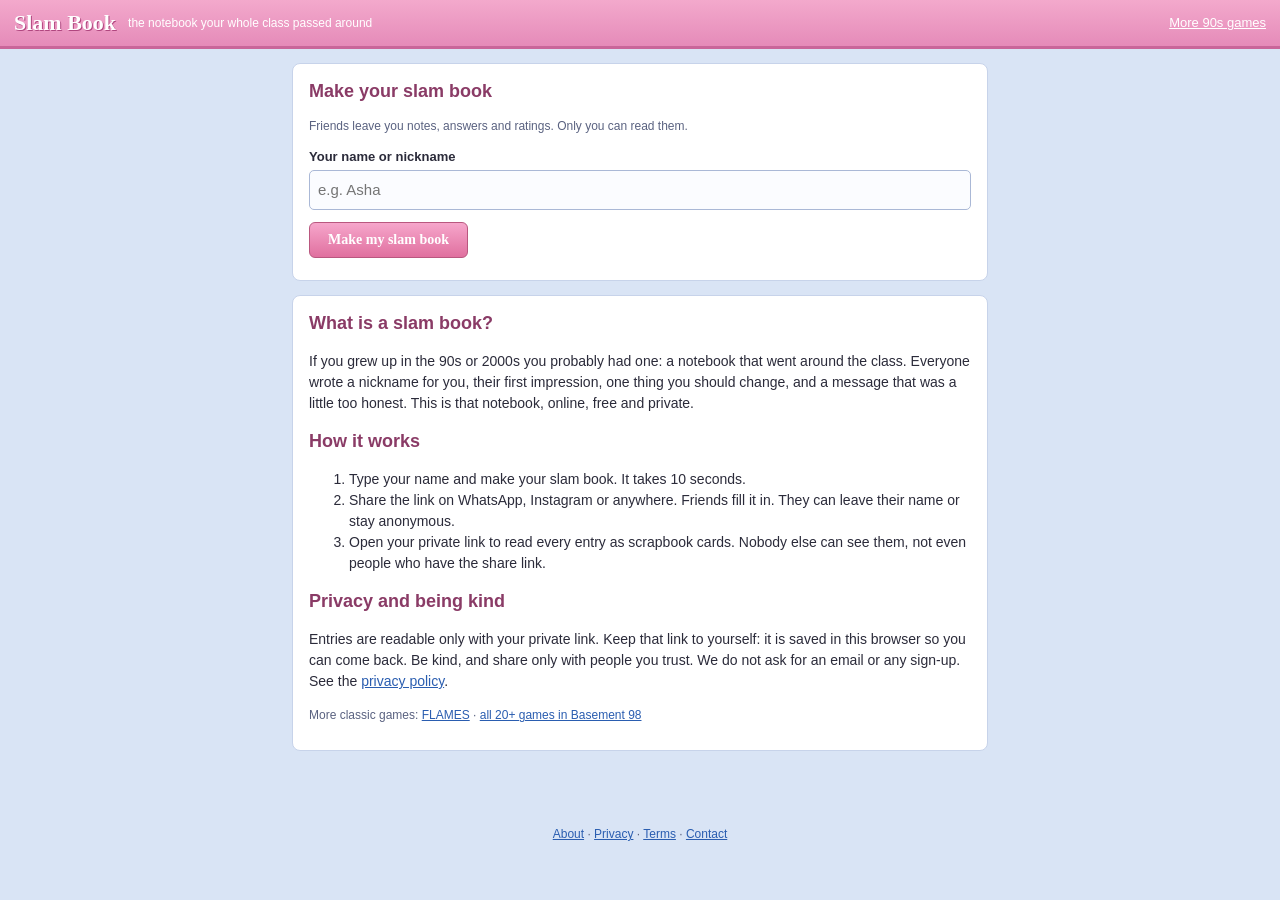
<file: slam.html>
<!doctype html>
<html lang="en">
<head>
<meta charset="utf-8">
<meta name="viewport" content="width=device-width,initial-scale=1">
<title>Slam Book Online - Make Your Own Free Slam Book</title>
<meta name="description" content="Make your own online slam book in 10 seconds. Share the link, friends leave anonymous scraps, answers and ratings. Only you can read them. Free, no sign-up.">
<meta name="theme-color" content="#e58bb9">
<link rel="canonical" href="https://artisansmedia.com/nostalgia/slam">
<meta property="og:url" content="https://artisansmedia.com/nostalgia/slam">
<meta property="og:type" content="website">
<meta property="og:title" content="Make your own online slam book">
<meta property="og:description" content="Remember slam books? Make one, send the link, and see what your friends really think. Free, private, no sign-up.">
<meta property="og:image" content="https://artisansmedia.com/nostalgia/launch-assets/cover-630x500.png">
<meta name="twitter:card" content="summary">
<link rel="icon" href="data:image/svg+xml,%3Csvg xmlns='http://www.w3.org/2000/svg' viewBox='0 0 16 16'%3E%3Crect x='3' y='1' width='10' height='14' rx='1' fill='%23e58bb9'/%3E%3Crect x='5' y='4' width='6' height='1' fill='%23fff'/%3E%3Crect x='5' y='7' width='6' height='1' fill='%23fff'/%3E%3C/svg%3E">
<script type="application/ld+json">{"@context":"https://schema.org","@type":"WebApplication","name":"Online Slam Book","description":"Make a free online slam book, share the link with friends and read their anonymous notes, answers and ratings. Private to the owner.","url":"https://artisansmedia.com/nostalgia/slam","applicationCategory":"Game","operatingSystem":"Any","browserRequirements":"Requires JavaScript","inLanguage":"en","offers":{"@type":"Offer","price":"0","priceCurrency":"USD"},"author":{"@type":"Organization","name":"Artisans Media"}}</script>
<style>
:root{--pink:#e58bb9;--pink2:#f6c9df;--blue:#6d97d1;--bg:#d9e4f5;--ink:#2b2b3a;--line:#c7d3ea}
*{box-sizing:border-box}
body{margin:0;background:var(--bg);color:var(--ink);font:15px/1.5 Verdana,Tahoma,sans-serif}
a{color:#2a5db0}
header{background:linear-gradient(#f3a9cc,var(--pink));padding:10px 14px;display:flex;align-items:center;gap:12px;flex-wrap:wrap;border-bottom:3px solid #c9669a}
header b{font:700 22px Georgia,serif;color:#fff;text-shadow:1px 1px 0 #b0467f}
header a{color:#fff;font-size:13px;margin-left:auto}
main{max-width:720px;margin:14px auto;padding:0 12px 40px}
.card{background:#fff;border:1px solid var(--line);border-radius:8px;padding:14px 16px;margin-bottom:14px;box-shadow:0 1px 0 #fff inset}
.card h2{margin:0 0 8px;font-size:18px;color:#8a3b66}
label{display:block;margin:10px 0 3px;font-weight:700;font-size:13px}
input[type=text],select,textarea{width:100%;padding:8px;border:1px solid #aab8d6;border-radius:5px;font:inherit;background:#fbfcff}
textarea{min-height:70px;resize:vertical}
button{background:linear-gradient(#f6a6cb,#e0709f);color:#fff;border:1px solid #b9577f;border-radius:6px;padding:9px 18px;font:700 14px Verdana;cursor:pointer}
button.alt{background:linear-gradient(#fff,#e4ecf8);color:#2a5db0;border-color:#9db2d8}
button:disabled{opacity:.6;cursor:default}
.row{display:flex;gap:8px;flex-wrap:wrap;margin-top:10px}
.small{font-size:12px;color:#5a6280}
.err{color:#b00020;font-weight:700;margin-top:8px}
.rate{display:flex;align-items:center;gap:8px;margin:6px 0}.rate span.n{width:70px;font-weight:700;font-size:13px}
.rate button.s{background:#fff;border:1px solid #aab8d6;border-radius:6px;padding:3px 7px;font-size:20px;color:#000;filter:grayscale(1);opacity:.45;cursor:pointer}
.rate button.s.on{filter:none;opacity:1;border-color:#e0709f;background:#fff0f7}
.scrap{border-left:5px solid var(--pink);background:#fff8fc}
.scrap .who{font-weight:700;color:#8a3b66}.scrap .when{font-size:11px;color:#7a819c}
.scrap dl{margin:8px 0 0}.scrap dt{font-size:12px;color:#5a6280;margin-top:6px}.scrap dd{margin:0 0 0 0;font-weight:700}
.linkbox{display:flex;gap:6px}.linkbox input{flex:1}
article{font-size:14px}article h2{font-size:17px;color:#8a3b66;margin:16px 0 4px}
footer{text-align:center;font-size:12px;color:#5a6280;padding:6px 0 24px}
</style>
</head>
<body>
<header><b>Slam Book</b><span class="small" style="color:#fff">the notebook your whole class passed around</span><a href="./">More 90s games</a></header>
<main>
  <div id="app"></div>
  <article class="card" id="about">
    <h2>What is a slam book?</h2>
    <p>If you grew up in the 90s or 2000s you probably had one: a notebook that went around the class. Everyone wrote a nickname for you, their first impression, one thing you should change, and a message that was a little too honest. This is that notebook, online, free and private.</p>
    <h2>How it works</h2>
    <ol>
      <li>Type your name and make your slam book. It takes 10 seconds.</li>
      <li>Share the link on WhatsApp, Instagram or anywhere. Friends fill it in. They can leave their name or stay anonymous.</li>
      <li>Open your private link to read every entry as scrapbook cards. Nobody else can see them, not even people who have the share link.</li>
    </ol>
    <h2>Privacy and being kind</h2>
    <p>Entries are readable only with your private link. Keep that link to yourself: it is saved in this browser so you can come back. Be kind, and share only with people you trust. We do not ask for an email or any sign-up. See the <a href="privacy">privacy policy</a>.</p>
    <p class="small">More classic games: <a href="play/flames">FLAMES</a> &middot; <a href="./">all 20+ games in Basement 98</a></p>
  </article>
</main>
<footer><a href="about">About</a> &middot; <a href="privacy">Privacy</a> &middot; <a href="terms">Terms</a> &middot; <a href="contact">Contact</a></footer>
<script src="js/config.js"></script>
<script>
(()=>{
const $=(s,r=document)=>r.querySelector(s), app=$('#app');
const BASE=location.origin+location.pathname.replace(/\/$/,'');
const store={get(k){try{return localStorage.getItem(k)}catch(e){return null}},set(k,v){try{localStorage.setItem(k,v)}catch(e){}}};
const mine=()=>{ try{ return JSON.parse(store.get('slam98')||'[]'); }catch(e){ return []; } };
const saveMine=l=>store.set('slam98',JSON.stringify(l.slice(0,30)));
const rpc=async(fn,body)=>{ const r=await fetch(CFG.supabaseUrl+'/rest/v1/rpc/'+fn,{method:'POST',headers:{apikey:CFG.anonKey,Authorization:'Bearer '+CFG.anonKey,'Content-Type':'application/json'},body:JSON.stringify(body)}); const j=await r.json().catch(()=>({})); if(!r.ok) throw new Error(j.message||'Something went wrong'); return j; };
const el=(t,c,h)=>{ const e=document.createElement(t); if(c) e.className=c; if(h!=null) e.textContent=h; return e; };
const QS=[['nick','My nickname for you'],['first','My first impression of you'],['best','You are best at'],['change','One thing you should change'],['memory','Our funniest memory'],['word','You in one word'],['char','Which cartoon or film character are you?']];
const RT=[['trusty','Trusty','😊'],['cool','Cool','🧊'],['sweet','Sweet','💖']];
const FL=['Friends','Love','Affection','Marriage','Enemies','Siblings'];
function share(link,owner){ const msg=`Fill my slam book! ${link}`; return [
  ['Copy link',async b=>{ try{ await navigator.clipboard.writeText(link); b.textContent='Copied!'; }catch(e){ prompt('Copy this link',link); } }],
  ['WhatsApp',()=>window.open('https://wa.me/?text='+encodeURIComponent(msg),'_blank','noopener')],
  ...(navigator.share?[['Share…',()=>navigator.share({title:owner+"'s Slam Book",text:'Fill my slam book!',url:link}).catch(()=>{})]]:[])]; }
function btnRow(items){ const r=el('div','row'); items.forEach(([t,f])=>{ const b=el('button','alt',t); b.onclick=()=>f(b); r.appendChild(b); }); return r; }

function home(){
  app.textContent='';
  const c=el('div','card'); c.appendChild(el('h2','','Make your slam book'));
  c.appendChild(el('p','small','Friends leave you notes, answers and ratings. Only you can read them.'));
  c.appendChild(el('label','','Your name or nickname')); const n=el('input'); n.type='text'; n.maxLength=30; n.placeholder='e.g. Asha'; c.appendChild(n);
  const b=el('button','','Make my slam book'); b.style.marginTop='12px'; c.appendChild(b); const er=el('div','err'); c.appendChild(er);
  const go=async()=>{ er.textContent=''; const v=n.value.trim(); if(!v){ er.textContent='Type a name first.'; return; } b.disabled=true;
    try{ const r=await rpc('slam_create',{p_owner:v}); const l=mine(); l.unshift({id:r.id,secret:r.secret,owner:r.owner}); saveMine(l); location.hash='/'+r.id+'/'+r.secret; }
    catch(e){ er.textContent=e.message; b.disabled=false; } };
  b.onclick=go; n.addEventListener('keydown',e=>{ if(e.key==='Enter') go(); });
  app.appendChild(c);
  const l=mine(); if(l.length){ const m=el('div','card'); m.appendChild(el('h2','','Your slam books on this device')); l.forEach(x=>{ const a=el('a','',x.owner+"'s slam book"); a.href='#/'+x.id+'/'+x.secret; a.style.display='block'; m.appendChild(a); }); app.appendChild(m); }
}

async function fill(id){
  app.textContent=''; let info; try{ info=await rpc('slam_info',{p_id:id}); }catch(e){ info=null; }
  if(!info){ const c=el('div','card'); c.appendChild(el('h2','','Slam book not found')); c.appendChild(el('p','','This link may be wrong. Ask your friend to send it again, or make your own.')); const a=el('a','','Make my slam book'); a.href='#/'; c.appendChild(a); app.appendChild(c); return; }
  const done=store.get('slam-done-'+id);
  const c=el('div','card'); c.appendChild(el('h2','',info.owner+"'s Slam Book"));
  c.appendChild(el('p','small','Write whatever you like. '+info.owner+' is the only one who can read it. Be kind.'));
  if(done){ c.appendChild(el('p','','Thanks! Your entry was sent. 💌')); const a=el('a','','Make your own slam book'); a.href='#/'; c.appendChild(a); app.appendChild(c); return; }
  const f=el('div'); const inputs={};
  const add=(k,lab,tag)=>{ f.appendChild(el('label','',lab)); const i=tag==='textarea'?el('textarea'):el('input'); if(tag!=='textarea') i.type='text'; i.maxLength=tag==='textarea'?500:120; f.appendChild(i); inputs[k]=i; };
  add('author','Your name (leave blank to stay anonymous)'); inputs.author.maxLength=30;
  QS.forEach(([k,q])=>add(k,q));
  f.appendChild(el('label','','What are we?')); const sel=el('select'); sel.appendChild(new Option('Choose…','')); FL.forEach(x=>sel.appendChild(new Option(x,x))); f.appendChild(sel);
  f.appendChild(el('label','','Rate '+info.owner)); const rating={};
  RT.forEach(([k,lab,ic])=>{ const row=el('div','rate'); row.appendChild(el('span','n',lab)); const bs=[1,2,3].map(v=>{ const b=el('button','s',ic); b.type='button'; b.onclick=()=>{ rating[k]=v; bs.forEach((x,i)=>x.classList.toggle('on',i<v)); }; row.appendChild(b); return b; }); f.appendChild(row); });
  add('scrap','Leave a scrap (a message)','textarea');
  c.appendChild(f); const b=el('button','','Send to '+info.owner); b.style.marginTop='14px'; c.appendChild(b); const er=el('div','err'); c.appendChild(er);
  b.onclick=async()=>{ er.textContent=''; const answers={}; QS.forEach(([k])=>{ const v=inputs[k].value.trim(); if(v) answers[k]=v; }); if(sel.value) answers.flames=sel.value;
    if(!Object.keys(answers).length&&!inputs.scrap.value.trim()){ er.textContent='Write at least one answer or a scrap.'; return; }
    b.disabled=true; try{ await rpc('slam_add',{p_id:id,p_author:inputs.author.value,p_answers:answers,p_rating:rating,p_scrap:inputs.scrap.value}); store.set('slam-done-'+id,'1'); fill(id); }
    catch(e){ er.textContent=e.message; b.disabled=false; } };
  app.appendChild(c);
}

async function owner(id,secret){
  app.textContent=''; let d; try{ d=await rpc('slam_read',{p_id:id,p_secret:secret}); }catch(e){ const c=el('div','card'); c.appendChild(el('h2','','Wrong or old link')); c.appendChild(el('p','','This private link does not open a slam book. Use the exact link you got when you made it.')); const a=el('a','','Make a new slam book'); a.href='#/'; c.appendChild(a); app.appendChild(c); return; }
  const l=mine(); if(!l.some(x=>x.id===id)){ l.unshift({id,secret,owner:d.owner}); saveMine(l); }
  const link=BASE+'#/'+id;
  const h=el('div','card'); h.appendChild(el('h2','',d.owner+"'s Slam Book")); h.appendChild(el('p','','Send this link to friends so they can fill it in:'));
  const lb=el('div','linkbox'); const li=el('input'); li.type='text'; li.readOnly=true; li.value=link; li.onfocus=()=>li.select(); lb.appendChild(li); h.appendChild(lb);
  h.appendChild(btnRow(share(link,d.owner)));
  h.appendChild(el('p','small','Your private link is this page\'s address. Do not share it: anyone with it can read your entries. It is saved in this browser.'));
  const rf=el('button','alt','Refresh entries'); rf.style.marginTop='8px'; rf.onclick=()=>owner(id,secret); h.appendChild(rf);
  app.appendChild(h);
  const ent=d.entries||[]; app.appendChild(el('p','small',ent.length?ent.length+' entr'+(ent.length>1?'ies':'y'):'No entries yet. Share the link above!'));
  ent.forEach(e=>{ const c=el('div','card scrap'); c.appendChild(el('div','who',e.author||'Anonymous')); c.appendChild(el('div','when',new Date(e.at).toLocaleString()));
    const dl=el('dl'); QS.forEach(([k,q])=>{ if(e.answers&&e.answers[k]){ dl.appendChild(el('dt','',q)); dl.appendChild(el('dd','',e.answers[k])); } });
    if(e.answers&&e.answers.flames){ dl.appendChild(el('dt','','What are we?')); dl.appendChild(el('dd','',e.answers.flames)); }
    c.appendChild(dl);
    if(e.rating&&Object.keys(e.rating).length){ const r=el('div','small',RT.filter(([k])=>e.rating[k]).map(([k,lab,ic])=>lab+' '+ic.repeat(e.rating[k])).join('   ')); r.style.marginTop='8px'; c.appendChild(r); }
    if(e.scrap){ const s=el('p','',e.scrap); s.style.cssText='margin:10px 0 0;white-space:pre-wrap'; c.appendChild(s); }
    app.appendChild(c); });
}

function route(){ const p=location.hash.replace(/^#\/?/,'').split('/').filter(Boolean); window.scrollTo(0,0);
  if(!p.length) home(); else if(p.length===1) fill(p[0]); else owner(p[0],p[1]); }
addEventListener('hashchange',route); route();
})();
</script>
</body>
</html>
</file>
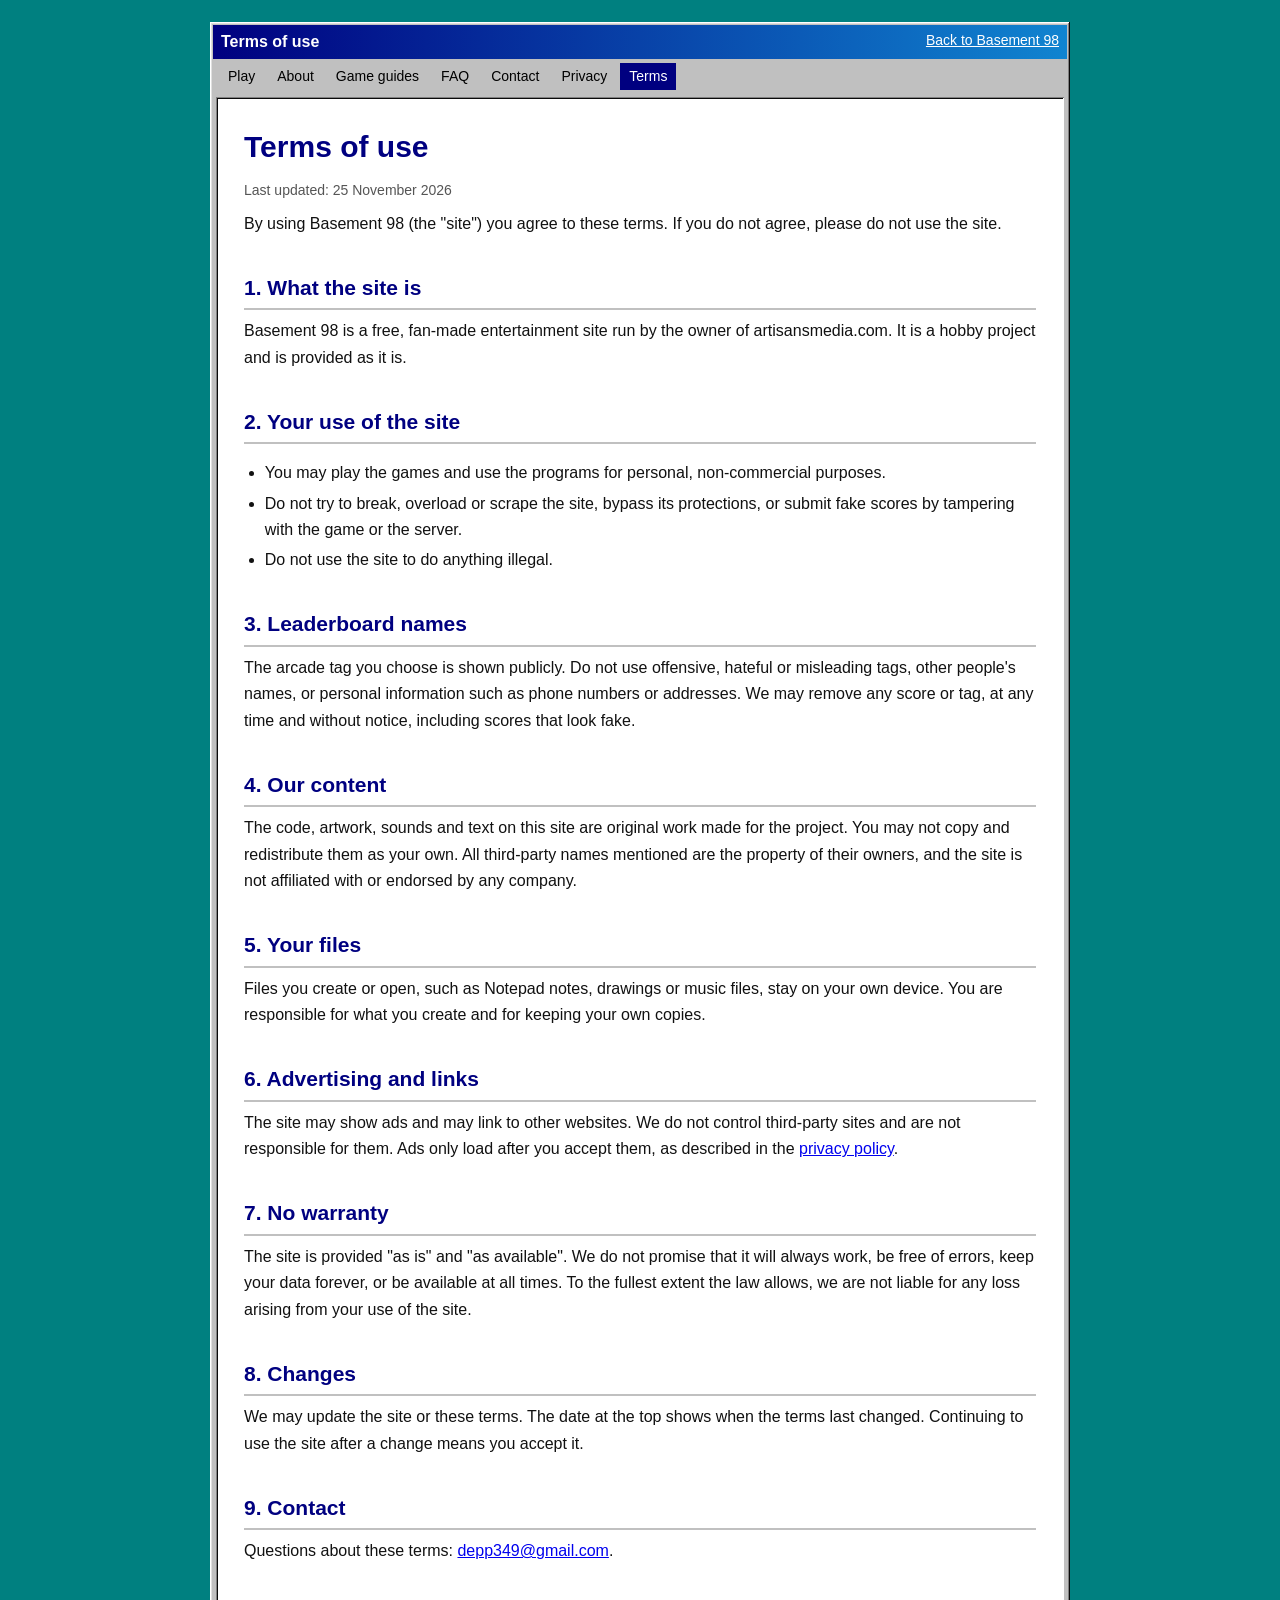
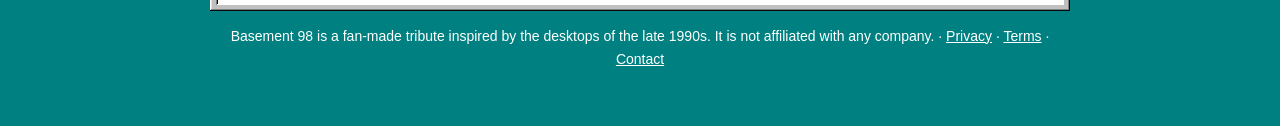
<file: terms.html>
<!doctype html>
<html lang="en">
<head>
<meta charset="utf-8">
<meta name="viewport" content="width=device-width,initial-scale=1">
<title>Terms of use - Basement 98</title>
<meta name="description" content="The rules for using Basement 98: free hobby site, acceptable use of leaderboard tags, no warranty, and how ads and content are handled.">
<link rel="canonical" href="https://artisansmedia.com/nostalgia/terms">
<link rel="icon" href="data:image/svg+xml,%3Csvg xmlns='http://www.w3.org/2000/svg' viewBox='0 0 16 16'%3E%3Cpolygon points='8,1 1,8 8,8' fill='%23ff4d6d'/%3E%3Cpolygon points='8,1 15,8 8,8' fill='%23ffd23f'/%3E%3Cpolygon points='1,8 8,15 8,8' fill='%233ec5ff'/%3E%3Cpolygon points='15,8 8,15 8,8' fill='%237bd88f'/%3E%3C/svg%3E">
<link rel="stylesheet" href="css/site.css">
</head>
<body>
<div class="win">
  <div class="tb"><span>Terms of use</span><a href="./">Back to Basement 98</a></div>
  <nav class="menu" aria-label="Site"><a href="./">Play</a><a href="about">About</a><a href="guides">Game guides</a><a href="faq">FAQ</a><a href="contact">Contact</a><a href="privacy">Privacy</a><a href="terms" aria-current="page">Terms</a></nav>
  <main>

    <h1>Terms of use</h1>
    <p class="muted">Last updated: 25 November 2026</p>
    <p>By using Basement 98 (the "site") you agree to these terms. If you do not agree, please do not use the site.</p>

    <h2>1. What the site is</h2>
    <p>Basement 98 is a free, fan-made entertainment site run by the owner of artisansmedia.com. It is a hobby project and is provided as it is.</p>

    <h2>2. Your use of the site</h2>
    <ul>
      <li>You may play the games and use the programs for personal, non-commercial purposes.</li>
      <li>Do not try to break, overload or scrape the site, bypass its protections, or submit fake scores by tampering with the game or the server.</li>
      <li>Do not use the site to do anything illegal.</li>
    </ul>

    <h2>3. Leaderboard names</h2>
    <p>The arcade tag you choose is shown publicly. Do not use offensive, hateful or misleading tags, other people's names, or personal information such as phone numbers or addresses. We may remove any score or tag, at any time and without notice, including scores that look fake.</p>

    <h2>4. Our content</h2>
    <p>The code, artwork, sounds and text on this site are original work made for the project. You may not copy and redistribute them as your own. All third-party names mentioned are the property of their owners, and the site is not affiliated with or endorsed by any company.</p>

    <h2>5. Your files</h2>
    <p>Files you create or open, such as Notepad notes, drawings or music files, stay on your own device. You are responsible for what you create and for keeping your own copies.</p>

    <h2>6. Advertising and links</h2>
    <p>The site may show ads and may link to other websites. We do not control third-party sites and are not responsible for them. Ads only load after you accept them, as described in the <a href="privacy">privacy policy</a>.</p>

    <h2>7. No warranty</h2>
    <p>The site is provided "as is" and "as available". We do not promise that it will always work, be free of errors, keep your data forever, or be available at all times. To the fullest extent the law allows, we are not liable for any loss arising from your use of the site.</p>

    <h2>8. Changes</h2>
    <p>We may update the site or these terms. The date at the top shows when the terms last changed. Continuing to use the site after a change means you accept it.</p>

    <h2>9. Contact</h2>
    <p>Questions about these terms: <span data-contact></span>.</p>

  </main>
</div>
<footer><p>Basement 98 is a fan-made tribute inspired by the desktops of the late 1990s. It is not affiliated with any company. &middot; <a href="privacy">Privacy</a> &middot; <a href="terms">Terms</a> &middot; <a href="contact">Contact</a></p></footer>
<script src="js/config.js"></script>
<script>
  document.querySelectorAll('[data-contact]').forEach(function(el){
    var mail=(typeof CFG!=='undefined'&&CFG.contactEmail)||'';
    if(mail){ var a=document.createElement('a'); a.href='mailto:'+mail; a.textContent=mail; el.appendChild(a); }
    else { el.textContent='(contact email coming soon)'; }
  });
</script>
</body>
</html>
</file>
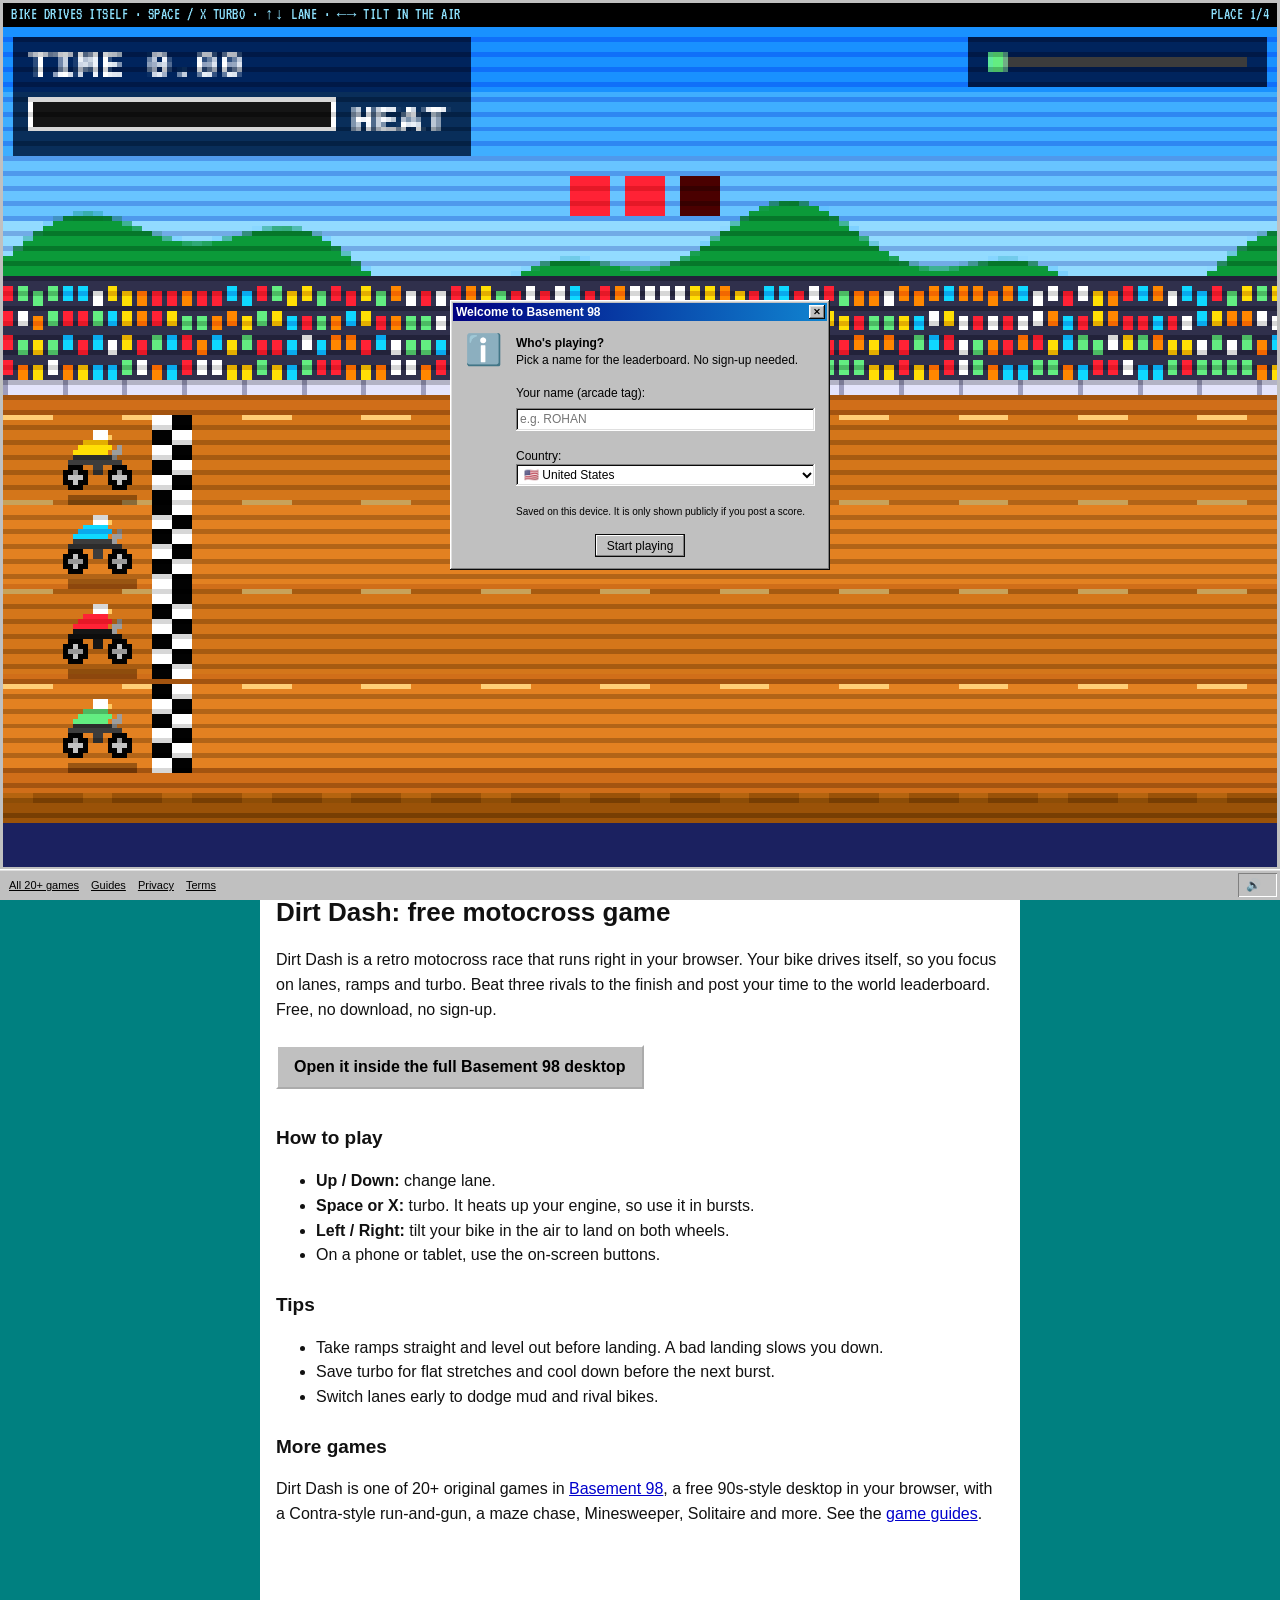
<file: play/dirt.html>
<!doctype html>
<html lang="en">
<head>
<meta charset="utf-8">
<meta name="viewport" content="width=device-width,initial-scale=1,viewport-fit=cover">
<title>Dirt Dash - Free Motocross Browser Game | Basement 98</title>
<meta name="description" content="Dirt Dash is a free retro motocross game in your browser. Race 3 rivals over ramps and mud, hit turbo, beat the world leaderboard. No download, no sign-up.">
<meta name="theme-color" content="#008080">
<link rel="canonical" href="https://artisansmedia.com/nostalgia/play/dirt">
<meta property="og:url" content="https://artisansmedia.com/nostalgia/play/dirt">
<meta property="og:type" content="website">
<meta property="og:title" content="Dirt Dash - free motocross browser game">
<meta property="og:description" content="Retro motocross racing: ramps, turbo, 3 rivals and a world leaderboard. Free, no download.">
<meta property="og:image" content="https://artisansmedia.com/nostalgia/launch-assets/01-desktop-welcome.jpg">
<meta name="twitter:card" content="summary">
<link rel="icon" href="data:image/svg+xml,%3Csvg xmlns='http://www.w3.org/2000/svg' viewBox='0 0 16 16'%3E%3Cpolygon points='8,1 1,8 8,8' fill='%23ff4d6d'/%3E%3Cpolygon points='8,1 15,8 8,8' fill='%23ffd23f'/%3E%3Cpolygon points='1,8 8,15 8,8' fill='%233ec5ff'/%3E%3Cpolygon points='15,8 8,15 8,8' fill='%237bd88f'/%3E%3C/svg%3E">
<link href="https://fonts.googleapis.com/css2?family=VT323&display=swap" rel="stylesheet">
<link rel="stylesheet" href="../css/win98.css">
<link rel="stylesheet" href="../css/standalone.css">
<script type="application/ld+json">{"@context":"https://schema.org","@type":"VideoGame","name":"Dirt Dash","description":"A free retro motocross racing game that runs in the browser. Race three rivals over ramps, use turbo and climb the world leaderboard.","url":"https://artisansmedia.com/nostalgia/play/dirt","genre":"Racing","gamePlatform":"Web browser","applicationCategory":"Game","operatingSystem":"Any","inLanguage":"en","offers":{"@type":"Offer","price":"0","priceCurrency":"USD"},"author":{"@type":"Organization","name":"Artisans Media"}}</script>
</head>
<body data-game="dirt">
<div id="desktop"><div id="icons"></div></div>
<div id="tray">
  <span id="footlinks"><a href="../">All 20+ games</a><a href="../guides">Guides</a><a href="../privacy" target="_blank" rel="noopener">Privacy</a><a href="../terms" target="_blank" rel="noopener">Terms</a></span>
  <div id="tasks" hidden></div>
  <div class="trayr"><span title="Volume">🔊</span><span id="clk"></span></div>
</div>
<div id="smenu" hidden></div><div id="ctx" hidden></div>
<main class="sa-info">
  <h1>Dirt Dash: free motocross game</h1>
  <p>Dirt Dash is a retro motocross race that runs right in your browser. Your bike drives itself, so you focus on lanes, ramps and turbo. Beat three rivals to the finish and post your time to the world leaderboard. Free, no download, no sign-up.</p>
  <a class="play" href="../#dirt">Open it inside the full Basement 98 desktop</a>
  <h2>How to play</h2>
  <ul>
    <li><b>Up / Down:</b> change lane.</li>
    <li><b>Space or X:</b> turbo. It heats up your engine, so use it in bursts.</li>
    <li><b>Left / Right:</b> tilt your bike in the air to land on both wheels.</li>
    <li>On a phone or tablet, use the on-screen buttons.</li>
  </ul>
  <h2>Tips</h2>
  <ul>
    <li>Take ramps straight and level out before landing. A bad landing slows you down.</li>
    <li>Save turbo for flat stretches and cool down before the next burst.</li>
    <li>Switch lanes early to dodge mud and rival bikes.</li>
  </ul>
  <h2>More games</h2>
  <p>Dirt Dash is one of 20+ original games in <a href="../">Basement 98</a>, a free 90s-style desktop in your browser, with a Contra-style run-and-gun, a maze chase, Minesweeper, Solitaire and more. See the <a href="../guides">game guides</a>.</p>
</main>
<script src="../js/config.js"></script>
<script src="../js/sim.js"></script>
<script src="../js/core.js"></script>
<script src="../js/games.js"></script>
<script src="../js/arcade.js"></script>
<script src="../js/arcade2.js"></script>
<script src="../js/arcade3.js"></script>
<script src="../js/arcade4.js"></script>
<script src="../js/arcade5.js"></script>
<script src="../js/arcade6.js"></script>
<script src="../js/apps.js"></script>
<script src="../js/apps2.js"></script>
<script src="../js/media.js"></script>
<script src="../js/leaderboard.js"></script>
<script src="../js/consent.js"></script>
<script src="../js/ads.js"></script>
<script src="../js/music.js"></script>
<script src="../js/retro.js"></script>
<script src="../js/death.js"></script>
<script src="../js/standalone.js"></script>
</body>
</html>
</file>
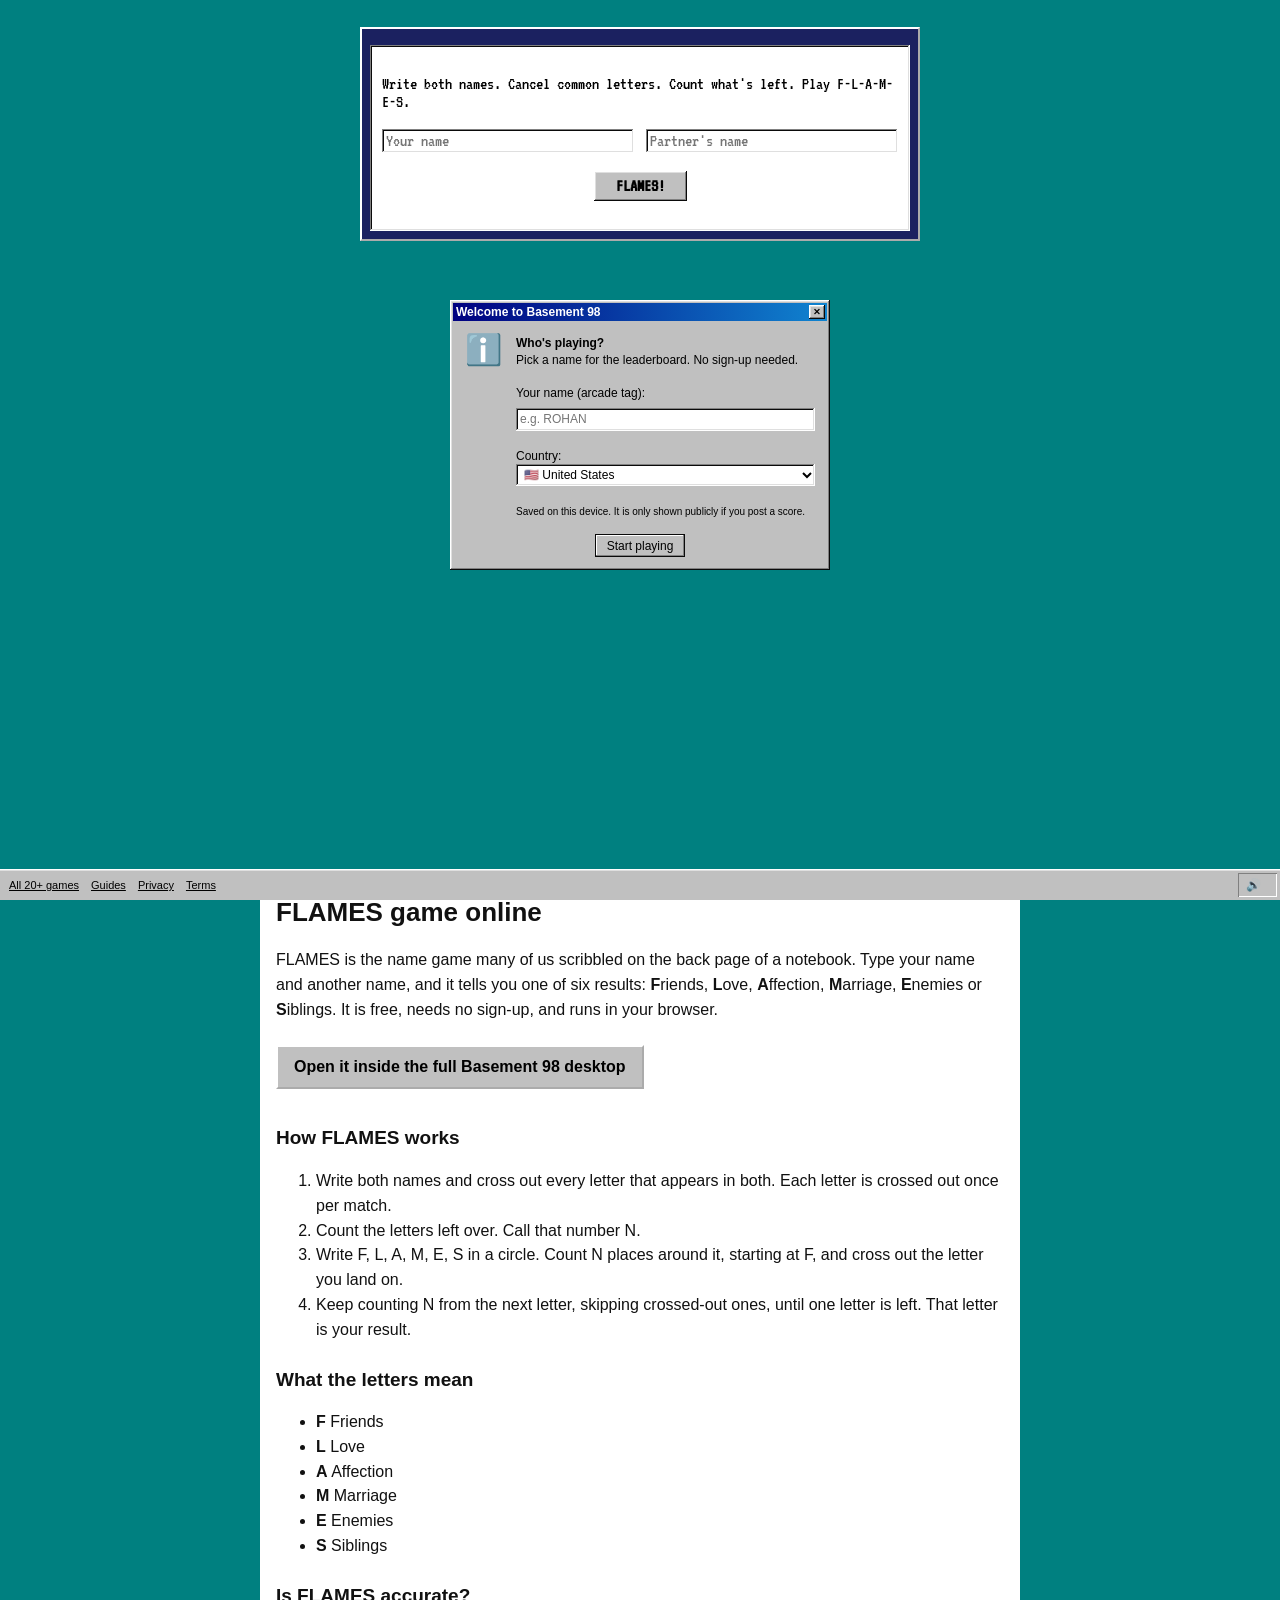
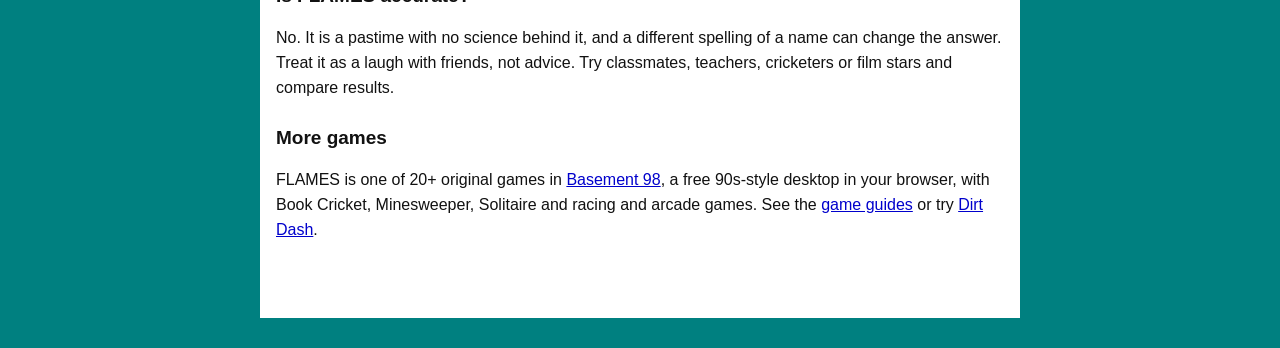
<file: play/flames.html>
<!doctype html>
<html lang="en">
<head>
<meta charset="utf-8">
<meta name="viewport" content="width=device-width,initial-scale=1,viewport-fit=cover">
<title>FLAMES Game Online - Free Name Compatibility Test</title>
<meta name="description" content="Play the FLAMES game online for free. Type two names and see if you end up as Friends, Love, Affection, Marriage, Enemies or Siblings. No sign-up, just for fun.">
<meta name="theme-color" content="#008080">
<link rel="canonical" href="https://artisansmedia.com/nostalgia/play/flames">
<meta property="og:url" content="https://artisansmedia.com/nostalgia/play/flames">
<meta property="og:type" content="website">
<meta property="og:title" content="FLAMES game online: Friends, Love, Affection, Marriage, Enemies, Siblings">
<meta property="og:description" content="The classic notebook name game, free in your browser. Try your name and a friend's.">
<meta property="og:image" content="https://artisansmedia.com/nostalgia/launch-assets/01-desktop-welcome.jpg">
<meta name="twitter:card" content="summary">
<link rel="icon" href="data:image/svg+xml,%3Csvg xmlns='http://www.w3.org/2000/svg' viewBox='0 0 16 16'%3E%3Cpolygon points='8,1 1,8 8,8' fill='%23ff4d6d'/%3E%3Cpolygon points='8,1 15,8 8,8' fill='%23ffd23f'/%3E%3Cpolygon points='1,8 8,15 8,8' fill='%233ec5ff'/%3E%3Cpolygon points='15,8 8,15 8,8' fill='%237bd88f'/%3E%3C/svg%3E">
<link href="https://fonts.googleapis.com/css2?family=VT323&display=swap" rel="stylesheet">
<link rel="stylesheet" href="../css/win98.css">
<link rel="stylesheet" href="../css/standalone.css">
<script type="application/ld+json">{"@context":"https://schema.org","@type":"WebApplication","name":"FLAMES game","description":"A free online version of the FLAMES name game: enter two names and see whether the result is Friends, Love, Affection, Marriage, Enemies or Siblings. For fun only.","url":"https://artisansmedia.com/nostalgia/play/flames","applicationCategory":"Game","operatingSystem":"Any","browserRequirements":"Requires JavaScript","inLanguage":"en","offers":{"@type":"Offer","price":"0","priceCurrency":"USD"},"author":{"@type":"Organization","name":"Artisans Media"}}</script>
</head>
<body data-game="flames">
<div id="desktop"><div id="icons"></div></div>
<div id="tray">
  <span id="footlinks"><a href="../">All 20+ games</a><a href="../guides">Guides</a><a href="../privacy" target="_blank" rel="noopener">Privacy</a><a href="../terms" target="_blank" rel="noopener">Terms</a></span>
  <div id="tasks" hidden></div>
  <div class="trayr"><span title="Volume">🔊</span><span id="clk"></span></div>
</div>
<div id="smenu" hidden></div><div id="ctx" hidden></div>
<main class="sa-info">
  <h1>FLAMES game online</h1>
  <p>FLAMES is the name game many of us scribbled on the back page of a notebook. Type your name and another name, and it tells you one of six results: <b>F</b>riends, <b>L</b>ove, <b>A</b>ffection, <b>M</b>arriage, <b>E</b>nemies or <b>S</b>iblings. It is free, needs no sign-up, and runs in your browser.</p>
  <a class="play" href="../#flames">Open it inside the full Basement 98 desktop</a>
  <h2>How FLAMES works</h2>
  <ol>
    <li>Write both names and cross out every letter that appears in both. Each letter is crossed out once per match.</li>
    <li>Count the letters left over. Call that number N.</li>
    <li>Write F, L, A, M, E, S in a circle. Count N places around it, starting at F, and cross out the letter you land on.</li>
    <li>Keep counting N from the next letter, skipping crossed-out ones, until one letter is left. That letter is your result.</li>
  </ol>
  <h2>What the letters mean</h2>
  <ul>
    <li><b>F</b> Friends</li><li><b>L</b> Love</li><li><b>A</b> Affection</li><li><b>M</b> Marriage</li><li><b>E</b> Enemies</li><li><b>S</b> Siblings</li>
  </ul>
  <h2>Is FLAMES accurate?</h2>
  <p>No. It is a pastime with no science behind it, and a different spelling of a name can change the answer. Treat it as a laugh with friends, not advice. Try classmates, teachers, cricketers or film stars and compare results.</p>
  <h2>More games</h2>
  <p>FLAMES is one of 20+ original games in <a href="../">Basement 98</a>, a free 90s-style desktop in your browser, with Book Cricket, Minesweeper, Solitaire and racing and arcade games. See the <a href="../guides">game guides</a> or try <a href="dirt">Dirt Dash</a>.</p>
</main>
<script src="../js/config.js"></script>
<script src="../js/sim.js"></script>
<script src="../js/core.js"></script>
<script src="../js/games.js"></script>
<script src="../js/arcade.js"></script>
<script src="../js/arcade2.js"></script>
<script src="../js/arcade3.js"></script>
<script src="../js/arcade4.js"></script>
<script src="../js/arcade5.js"></script>
<script src="../js/arcade6.js"></script>
<script src="../js/apps.js"></script>
<script src="../js/apps2.js"></script>
<script src="../js/media.js"></script>
<script src="../js/leaderboard.js"></script>
<script src="../js/consent.js"></script>
<script src="../js/ads.js"></script>
<script src="../js/music.js"></script>
<script src="../js/retro.js"></script>
<script src="../js/death.js"></script>
<script src="../js/standalone.js"></script>
</body>
</html>
</file>
<file: css/site.css>
/* Shared styling for the plain content pages (about, guides, faq, contact, terms, privacy) */
:root{--navy:#000080;--face:#c0c0c0;--teal:#008080}
*{box-sizing:border-box}
body{margin:0;background:var(--teal);font:16px/1.65 Tahoma,'Segoe UI',Arial,sans-serif;color:#111;padding:22px 12px 48px}
.win{max-width:860px;margin:0 auto;background:var(--face);padding:3px;box-shadow:inset -1px -1px #0a0a0a,inset 1px 1px #fff,inset -2px -2px #808080,inset 2px 2px #dfdfdf}
.tb{background:linear-gradient(90deg,#000080,#1084d0);color:#fff;font-weight:700;padding:4px 8px;display:flex;justify-content:space-between;gap:10px;flex-wrap:wrap}
.tb a{color:#fff;font-weight:400;font-size:14px}
nav.menu{display:flex;flex-wrap:wrap;gap:2px 4px;padding:4px 6px;font-size:14px}
nav.menu a{color:#000;text-decoration:none;padding:2px 9px}
nav.menu a:hover,nav.menu a[aria-current]{background:var(--navy);color:#fff}
main{background:#fff;margin:3px;padding:22px 28px 32px;box-shadow:inset 1px 1px #808080,inset -1px -1px #fff,inset 2px 2px #0a0a0a}
h1{font-size:30px;margin:.1em 0 .25em;color:var(--navy)}
h2{font-size:21px;margin:1.6em 0 .3em;color:var(--navy);border-bottom:2px solid var(--face);padding-bottom:3px}
h3{font-size:17px;margin:1.2em 0 .1em;color:#000}
p{margin:.5em 0}ul,ol{padding-left:1.3em}li{margin:.25em 0}
code,kbd{background:#eee;padding:1px 6px;font-size:.92em;border:1px solid #ccc}
.lead{font-size:18px}
.tldr{background:#ffffe0;border:2px solid #cc0;padding:12px 18px;margin:1em 0}
.cta{display:inline-block;background:var(--face);color:#000;text-decoration:none;font-weight:700;padding:8px 22px;margin:.4em 0;box-shadow:inset -1px -1px #0a0a0a,inset 1px 1px #fff,inset -2px -2px #808080,inset 2px 2px #dfdfdf}
.cta:hover{background:#d4d4d4}
dl dt{font-weight:700;margin-top:1em}dl dd{margin:.2em 0 0}
.muted{color:#555;font-size:14px}
footer{max-width:860px;margin:14px auto 0;color:#fff;font-size:14px;text-align:center}
footer a{color:#fff}
.todo{background:#fee;color:#b00000;font-weight:700;padding:1px 6px}
</file>
<file: css/win98.css>
:root{--face:#c0c0c0;--navy:#000080;--pix:'VT323','Courier New',monospace;
  --raised:inset -1px -1px #0a0a0a,inset 1px 1px #fff,inset -2px -2px #808080,inset 2px 2px #dfdfdf;
  --sunk:inset -1px -1px #fff,inset 1px 1px #808080,inset -2px -2px #dfdfdf,inset 2px 2px #0a0a0a;
  --press:inset -1px -1px #fff,inset 1px 1px #0a0a0a,inset -2px -2px #dfdfdf,inset 2px 2px #808080;
  --tray:30px}
*{box-sizing:border-box}
[hidden]{display:none!important}
html,body{margin:0;height:100%;overflow:hidden}
body{font:12px Tahoma,'MS Sans Serif',Arial,sans-serif;color:#000;background:#008080;user-select:none;-webkit-user-select:none}
@media(pointer:coarse){body{font-size:13px}}
input,textarea,select{user-select:text;-webkit-user-select:text}
u{text-decoration:underline}
button{font:inherit;color:#000;background:var(--face);border:0;padding:4px 12px;min-width:75px;min-height:23px;box-shadow:var(--raised);cursor:default}
button:active,button.on{box-shadow:var(--press);padding:5px 11px 3px 13px}
button:disabled{color:#808080;text-shadow:1px 1px #fff}
button:focus-visible{outline:1px dotted #000;outline-offset:-4px}
button.def{box-shadow:inset -1px -1px #0a0a0a,inset 1px 1px #0a0a0a,inset -2px -2px #808080,inset 2px 2px #fff}
input[type=text],select{font:inherit;background:#fff;border:0;padding:3px 4px;box-shadow:var(--sunk);outline:0;width:100%}
hr{border:0;border-top:1px solid #808080;border-bottom:1px solid #fff;margin:3px 1px}
.center{text-align:center}.ok{color:#006400}.bad{color:#b00000}
/* desktop */
#desktop{position:fixed;left:0;top:0;right:0;bottom:var(--tray);overflow:hidden;background:var(--wp,#008080)}
#icons{position:absolute;inset:0;pointer-events:none}
.dicon{position:absolute;transition:left .12s,top .12s;touch-action:none;pointer-events:auto;width:76px;height:74px;text-align:center;color:#fff;font-size:12px;line-height:1.15;padding:2px;overflow:hidden}
.dicon .g{font-size:30px;display:block;height:36px;line-height:36px;filter:drop-shadow(1px 1px 0 rgba(0,0,0,.5))}
.dicon .n{display:inline-block;padding:0 2px;text-shadow:1px 1px #000;max-width:72px;word-break:break-word}
.dicon.drag{transition:none;opacity:.75;z-index:50;cursor:grabbing}
.dicon.sel .n{background:var(--navy);outline:1px dotted #ff0;text-shadow:none}
.dicon.sel .g{opacity:.7}
/* windows */
.win{position:absolute;background:var(--face);box-shadow:var(--raised);padding:3px;display:flex;flex-direction:column;min-width:140px;min-height:60px;max-width:100vw}
.win.maxed{left:0!important;top:0!important;width:100%!important;height:100%!important}
.tbar{height:18px;flex:none;display:flex;align-items:center;gap:3px;padding:1px 2px 1px 3px;background:linear-gradient(90deg,#808080,#b5b5b5);color:#c0c0c0;font-weight:700;touch-action:none}
.win.active>.tbar,.dlg>.tbar{background:linear-gradient(90deg,#000080,#1084d0);color:#fff}
.tbar .ti{font-size:12px}.tbar .tt{flex:1;overflow:hidden;text-overflow:ellipsis;white-space:nowrap}
.tbn{width:16px;height:14px;min-width:0;min-height:0;padding:0;font:700 9px/12px Arial;text-align:center;margin:0}
.tbn:active{padding:0}.tbn.cls{margin-left:2px}
.menubar{display:flex;flex:none;position:relative;padding:1px 0}
.menubar>span{padding:3px 7px;white-space:nowrap}
.menubar>span.on{background:var(--navy);color:#fff}
.dd{position:absolute;top:100%;z-index:50;background:var(--face);box-shadow:var(--raised);padding:2px;min-width:160px}
.dd div{padding:3px 24px;white-space:nowrap;display:flex;justify-content:space-between;gap:20px;position:relative}
.dd div:hover{background:var(--navy);color:#fff}.dd div.dis{color:#808080}.dd div.dis:hover{background:none}
.dd div b{position:absolute;left:7px}.dd .k{opacity:.8}
.wbody{flex:1;overflow:auto;position:relative;min-height:0}
.wbody.pad{padding:8px}.wbody.col{display:flex;flex-direction:column}
.status{display:flex;gap:2px;flex:none;margin-top:3px}
.status span{padding:2px 6px;box-shadow:inset 1px 1px #808080,inset -1px -1px #fff;flex:1;white-space:nowrap;overflow:hidden}
.status span.s2{flex:0 0 35%}
.grip{position:absolute;right:1px;bottom:1px;width:14px;height:14px;cursor:nwse-resize;touch-action:none;background:linear-gradient(135deg,transparent 0 45%,#808080 45% 55%,transparent 55% 65%,#808080 65% 75%,transparent 75%)}
/* dialogs */
.modal{position:fixed;left:0;top:0;right:0;bottom:var(--tray);z-index:8000;display:grid;place-items:center}
.dlg{position:relative;max-width:96vw}
.dbody{display:flex;gap:14px;padding:14px 12px 10px;align-items:flex-start}
.dic{font-size:30px;line-height:1}.dtx{line-height:1.4;flex:1}
.dtx input{margin-top:6px}
.dbtn{display:flex;gap:8px;justify-content:center;padding:4px 10px 10px;flex-wrap:wrap}
.pm{display:flex;gap:14px;align-items:center}.pm svg{width:84px;height:52px;flex:none}
.pb{height:16px;margin:8px 0;box-shadow:var(--sunk);padding:2px;background:#fff;overflow:hidden}
.pb i{display:block;height:100%;width:30%;background:repeating-linear-gradient(90deg,var(--navy) 0 8px,#fff 8px 10px);animation:pbar 1.4s linear infinite}
@keyframes pbar{from{transform:translateX(-100%)}to{transform:translateX(340%)}}
/* taskbar */
#tray{position:fixed;left:0;right:0;bottom:0;height:var(--tray);background:var(--face);box-shadow:inset 0 1px #dfdfdf,0 -1px #fff;display:flex;align-items:center;gap:4px;padding:2px 3px;z-index:9000}
#start{display:flex;gap:4px;align-items:center;font-weight:700;min-width:0;padding:2px 8px;min-height:24px;font-size:13px}
#start.on{box-shadow:var(--press)}
.sep{width:2px;height:22px;box-shadow:inset 1px 0 #808080,inset -1px 0 #fff}
.ql{min-width:0;padding:1px 4px;min-height:22px;background:none;box-shadow:none;font-size:15px}
.ql:hover{box-shadow:inset -1px -1px #808080,inset 1px 1px #fff}
#tasks{flex:1;display:flex;gap:3px;overflow:hidden;min-width:0}
.tk{flex:0 1 160px;min-width:40px;text-align:left;overflow:hidden;text-overflow:ellipsis;white-space:nowrap;padding:2px 6px;min-height:24px}
.tk.on{box-shadow:var(--press);font-weight:700;background:repeating-conic-gradient(#fff 0 25%,var(--face) 0 50%) 0 0/2px 2px}
#footlinks{display:flex;align-items:center;white-space:nowrap}
#footlinks a{font-size:11px;color:#000;text-decoration:underline;padding:0 6px}
@media(max-width:760px){#footlinks a:not(#privlink){display:none}}
.trayr{display:flex;gap:8px;align-items:center;padding:3px 8px;box-shadow:inset 1px 1px #808080,inset -1px -1px #fff;height:24px}
/* start + context menus */
#smenu,#ctx{position:fixed;z-index:9100;background:var(--face);box-shadow:var(--raised);padding:3px}
#smenu{left:2px;bottom:var(--tray);display:flex}
.strip{width:26px;background:linear-gradient(#000080,#1084d0);position:relative;flex:none}
.strip span{position:absolute;left:2px;bottom:6px;writing-mode:vertical-rl;transform:rotate(180deg);color:#fff;font:700 21px Arial;white-space:nowrap}
.strip b{color:#c0c0c0;font-weight:400;font-size:21px;margin-bottom:3px}
.ml{list-style:none;margin:0;padding:0;min-width:170px}
.mi{position:relative;display:flex;align-items:center;gap:8px;padding:5px 22px 5px 6px;white-space:nowrap;font-size:13px}
#smenu>.ml>.mi{padding:7px 24px 7px 6px;font-size:14px}
.mi .ic{width:22px;text-align:center;font-size:17px}
.mi:hover,.mi.open{background:var(--navy);color:#fff}
.mi.hs::after{content:'\25B6';position:absolute;right:6px;font-size:8px}
.mi>.ml{display:none;position:absolute;left:100%;top:-4px;background:var(--face);box-shadow:var(--raised);padding:3px;color:#000;z-index:2}
.mi:hover>.ml,.mi.open>.ml{display:block}
.mi>.ml .mi:hover{background:var(--navy);color:#fff}
li.sep{height:2px;margin:3px 2px;box-shadow:inset 0 1px #808080,inset 0 -1px #fff;width:auto}
/* boot / shutdown */
#boot{position:fixed;inset:0;z-index:10000;background:#000;color:#c0c0c0;cursor:pointer}
.bios{font:22px/1.15 var(--pix);padding:20px;white-space:pre-wrap;margin:0}
.splash{position:absolute;inset:0;display:flex;flex-direction:column;align-items:center;justify-content:center;gap:24px;
  background:radial-gradient(ellipse 30% 14% at 20% 18%,#fff8 0,#fff0 100%),radial-gradient(ellipse 34% 16% at 78% 30%,#fff8 0,#fff0 100%),radial-gradient(ellipse 40% 14% at 40% 80%,#fff6 0,#fff0 100%),linear-gradient(#1060c0,#6ab0f0)}
.logo{display:flex;align-items:center;gap:16px;color:#fff;font:italic 700 56px Arial,sans-serif;text-shadow:3px 3px 0 #0a2a60}
.logo small{font-size:30px}
svg.flag{filter:drop-shadow(3px 3px 0 #0a2a60)}
.splash .pb{width:min(360px,80vw);height:14px;background:#0a2a60;padding:2px;box-shadow:none}
.safe{position:absolute;inset:0;display:grid;place-items:center;text-align:center;color:#ff8c00;font:700 26px Arial;line-height:1.5}
.dosfull{position:absolute;inset:0;padding:8px;cursor:text}
/* explorer */
.etool{display:flex;gap:4px;padding:3px;flex:none;align-items:center}
.etool button{min-width:0;padding:3px 10px}
.eaddr{display:flex;align-items:center;gap:6px;padding:3px;flex:none}
.eaddr input{flex:1}
.fl{background:#fff;box-shadow:var(--sunk);overflow:auto;flex:1;padding:6px;display:flex;flex-wrap:wrap;align-content:flex-start;gap:4px;margin:2px}
.fi{width:78px;text-align:center;padding:3px;word-break:break-word;line-height:1.15}
.fi .g{font-size:30px;display:block;height:36px;line-height:36px}
.fi.sel span.n{background:var(--navy);color:#fff;outline:1px dotted #ff0}
.fl.list .fi{width:48%;display:flex;gap:6px;align-items:center;text-align:left;padding:1px 3px}
.fl.list .fi .g{font-size:16px;height:auto;line-height:1}
/* notepad / dos / ie / help / props */
textarea.np{flex:1;width:100%;border:0;resize:none;box-shadow:var(--sunk);font:13px 'Courier New',monospace;padding:3px;outline:0;margin:2px 0 0}
.dos{background:#000;color:#c0c0c0;font:21px/1.05 var(--pix);padding:6px;overflow:auto;white-space:pre-wrap;word-break:break-all}
.dos input{background:transparent;border:0;color:inherit;font:inherit;outline:0;width:60%;box-shadow:none;padding:0;caret-color:#c0c0c0}
.iebar{display:flex;gap:3px;padding:3px;flex:none;flex-wrap:wrap}
.iebar button{min-width:0;padding:3px 8px}
.ie-page{background:#fff;flex:1;overflow:auto;box-shadow:var(--sunk);margin:2px;padding:12px;font:15px 'Times New Roman',serif;user-select:text}
.ie-page a{color:#00e;text-decoration:underline;cursor:pointer}
.ie-page h1{color:#00f;text-align:center;font-size:30px;margin:6px 0}
.blink{animation:blink 1s steps(2,start) infinite;color:#f00;text-align:center;font-weight:700}
@keyframes blink{to{visibility:hidden}}
.mq{overflow:hidden;white-space:nowrap;background:#ffc;border:1px solid #cc0;margin:8px 0}
.mq span{display:inline-block;padding-left:100%;animation:mq 14s linear infinite}
@keyframes mq{to{transform:translateX(-100%)}}
.tabs{display:flex;padding:6px 6px 0}.tabs span{padding:3px 12px;box-shadow:inset 1px 1px #fff,inset -1px 0 #0a0a0a,inset -2px 0 #808080;margin-right:-1px}
.tabs span.on{padding-bottom:5px;background:var(--face);position:relative;top:1px;margin-top:-2px}
.tabbody{margin:0 6px;padding:10px;box-shadow:var(--raised);min-height:150px}
.helpbox{background:#fff;box-shadow:var(--sunk);padding:10px;margin:2px;overflow:auto;flex:1;user-select:text;line-height:1.5}
.helpbox h3{margin:8px 0 2px;font-size:14px;color:#000080}
.mon{width:140px;height:110px;margin:0 auto 8px;background:#e0e0e0;box-shadow:var(--raised);padding:12px 12px 24px;position:relative}
.mon div{width:100%;height:100%;box-shadow:var(--sunk);background:var(--wp,#008080)}
.lst{background:#fff;box-shadow:var(--sunk);height:104px;overflow:auto}
.lst div{padding:1px 4px}.lst div.sel{background:var(--navy);color:#fff}
.shelf{background:#fff;padding:10px;box-shadow:var(--sunk);display:grid;grid-template-columns:repeat(auto-fill,minmax(80px,1fr));gap:12px 6px;margin:2px}
.sw{text-align:center;font-size:12px;position:relative;line-height:1.1}
.sw svg{width:58px;height:36px;display:block;margin:0 auto 2px}
.sw.lock svg{filter:grayscale(1) brightness(.5);opacity:.3}
.sw b{position:absolute;top:-4px;right:8px;background:#b00000;color:#fff;padding:0 5px;font-size:11px}
/* calc */
.calc{padding:8px;width:236px}.cd{background:#fff;box-shadow:var(--sunk);text-align:right;font:18px 'Courier New',monospace;padding:4px 6px;margin-bottom:8px;min-height:28px;overflow:hidden}
.ck{display:grid;grid-template-columns:repeat(5,1fr);gap:4px}.ck button{min-width:0;padding:5px 0}
.ck .n{color:#00f}.ck .o{color:#f00}
/* minesweeper */
.mw{padding:6px;display:flex;flex-direction:column;align-items:center;height:100%;box-sizing:border-box}.mhd{width:100%;box-sizing:border-box;display:flex;justify-content:space-between;align-items:center;padding:4px 6px;box-shadow:var(--sunk);margin-bottom:6px}
.led{background:#000;color:#f00;font:28px/1 var(--pix);padding:2px 4px;min-width:46px;text-align:center;letter-spacing:2px}
.face{width:28px;min-width:0;height:28px;padding:0;font-size:17px}
.mg{display:grid;box-shadow:var(--sunk);padding:3px;grid-template-columns:repeat(var(--c),var(--cs,16px));width:max-content}
.cl{width:var(--cs,16px);height:var(--cs,16px);font:700 calc(var(--cs,16px)*.8)/var(--cs,16px) 'Courier New',monospace;text-align:center;background:var(--face);box-shadow:inset 2px 2px #fff,inset -2px -2px #808080;cursor:default}
.cl.op{box-shadow:none;border:1px solid #808080;line-height:calc(var(--cs,16px) - 2px);background:var(--face)}.cl:not(.op):active{box-shadow:none;border:1px solid #808080}
.cl.bm{background:#f00}.n1{color:#00f}.n2{color:#008000}.n3{color:#f00}.n4{color:#000080}.n5{color:#800000}.n6{color:#008080}.n7{color:#000}.n8{color:#808080}
/* solitaire */
.sol{background:#008000;position:relative;width:100%;height:100%;min-height:360px;overflow:auto}
.sol .card,.sol .slot{position:absolute;width:56px;height:78px;border-radius:4px}
.sol .slot{border:1px dashed rgba(255,255,255,.45);display:grid;place-items:center;color:rgba(255,255,255,.5);font-size:24px}
.sol .card{background:#fff;border:1px solid #000;font:700 14px Arial;padding:2px 4px;box-shadow:1px 1px 0 rgba(0,0,0,.4)}
.sol .card.r{color:#d00}.sol .card.dn{background:repeating-linear-gradient(45deg,#1a3fa0 0 3px,#fff 3px 4px);color:transparent;border:2px solid #fff}
.sol .card.sel{outline:2px solid #ff0;z-index:5}
.sol .card i{position:absolute;inset:0;display:grid;place-items:center;font-size:28px;font-style:normal}
.sol .card.dn i{display:none}
/* paint */
.pt{display:grid;grid-template-columns:auto 1fr;grid-template-rows:1fr auto;height:100%}
.tools{display:grid;grid-template-columns:repeat(2,28px);gap:2px;padding:4px;align-content:start}
.tools button{min-width:0;width:28px;height:28px;padding:0;font-size:14px}
.tools button.on{background:repeating-conic-gradient(#fff 0 25%,var(--face) 0 50%) 0 0/2px 2px}
.cv{overflow:auto;background:#808080;box-shadow:var(--sunk);margin:2px;padding:4px}
.cv canvas{background:#fff;display:block;cursor:crosshair;touch-action:none}
.pal{grid-column:1/3;display:flex;align-items:center;gap:6px;padding:4px}
.pcur{width:32px;height:32px;position:relative;box-shadow:var(--sunk);flex:none}
.pcur i{position:absolute;width:18px;height:18px;box-shadow:inset 1px 1px #fff,inset -1px -1px #000}
.pcols{display:grid;grid-template-columns:repeat(14,16px);gap:0}
.pcols i{width:16px;height:16px;box-shadow:inset 1px 1px #808080,inset -1px -1px #fff}
.lbt{width:100%;border-collapse:collapse;font-size:12px}.lbt th{background:var(--face);box-shadow:var(--raised);text-align:left;padding:3px 6px;position:sticky;top:0}.lbt td{padding:3px 6px;border-bottom:1px dotted #bbb}.lbt tr.me{background:#ffffa0}
/* game classes (classic games) */
.panel{background:#fff;padding:12px;margin-top:8px;box-shadow:var(--sunk)}
.row{display:flex;gap:12px;flex-wrap:wrap;align-items:center}.row>*{flex:1}
.msg{min-height:26px;margin:8px 0;font-size:14px}
.letters{font:36px/1.1 var(--pix);letter-spacing:3px;color:var(--navy);word-break:break-all}
.letters .x{color:#b00000;text-decoration:line-through;text-decoration-thickness:3px}
.fl2,.fl.flm{display:flex}
.panel .fl{background:none;box-shadow:none;padding:0;justify-content:center;gap:8px;margin:14px 0;flex:none}
.panel .fl div{width:46px;height:56px;display:grid;place-items:center;font:40px var(--pix);background:#fff;color:var(--navy);box-shadow:var(--raised)}
.panel .fl div.gone{color:#b00000;text-decoration:line-through;opacity:.5;box-shadow:var(--sunk)}
.panel .fl div.win{background:var(--navy);color:#fff;transform:scale(1.15);min-width:0;min-height:0;padding:0;position:static;max-width:none}
.res{font:54px/1 var(--pix);color:#b00000;margin:6px 0}
.score{display:flex;gap:10px;justify-content:space-between;font-size:14px;flex-wrap:wrap}
.bigNum{font:92px/1 var(--pix);color:var(--navy)}
.board{display:grid;grid-template-columns:repeat(3,84px);gap:6px;justify-content:center;margin:12px 0}
.board button{height:84px;font:68px/1 var(--pix);padding:0}
.panel canvas{display:block;margin:10px auto;border:4px solid #444;box-shadow:0 0 0 2px #000;background:#a3b58a;max-width:100%;touch-action:none}
.dpad{display:grid;grid-template-columns:repeat(3,54px);gap:6px;justify-content:center;margin-top:8px}.dpad button{height:44px;padding:0;min-width:0}
.keys{display:flex;flex-wrap:wrap;gap:5px;justify-content:center}.keys button{width:34px;min-width:0;padding:3px 0}
.word{font:42px var(--pix);letter-spacing:5px;color:var(--navy);text-align:center;margin:6px 0;min-height:52px}
.hand{display:flex;gap:12px;justify-content:center}.hand button{font-size:42px;padding:8px 14px;min-width:0}
.big-emoji{font-size:60px}
.bar{height:14px;background:#fff;box-shadow:var(--sunk);padding:2px;margin:8px 0}.bar i{display:block;height:100%;background:var(--navy);width:100%}
.npat label{display:block;margin-top:8px;font-size:12px;color:#b00000;font-weight:700}
.letterBig{font:92px/1 var(--pix);color:#b00000;text-align:center}
.mode{display:flex;gap:6px;justify-content:center;margin-bottom:6px}
.panel button.big,button.big{font-size:16px;font-weight:700;padding:6px 22px}
/* 3d + arcade */
.arc{display:block;background:#000;width:100%;touch-action:none}
.arcbar{display:flex;gap:10px;justify-content:space-between;padding:3px 6px;font-size:12px;flex-wrap:wrap}
@media(max-width:700px){.dicon{width:70px}}

/* ---- retro cartridge look for game windows ---- */
.win.cart{box-shadow:0 0 0 2px #000,0 0 0 4px #c8c8c8,0 0 0 6px #000,4px 6px 0 6px rgba(0,0,0,.45)}
.win.cart .tbar{background:repeating-linear-gradient(90deg,#1c1c24 0 6px,#2a2a36 6px 12px);color:#ffd23f;font:700 15px/16px var(--pix);letter-spacing:1px;text-transform:uppercase;height:20px}
.win.cart .tbar .tt{text-shadow:1px 1px 0 #000}
.win.cart .wbody{font-family:var(--pix);font-size:18px;background:#1b2160}
.win.cart .wbody button{font-family:var(--pix);font-size:18px}
.win.cart .arc{image-rendering:pixelated;filter:contrast(1.14) saturate(1.3)}
.win.cart .arcbar{background:#000;color:#8fe3ff;font:16px/1.1 var(--pix);letter-spacing:.5px;padding:3px 8px;text-transform:uppercase}
.win.cart .menubar{background:#1c1c24;color:#ffd23f;font-family:var(--pix);font-size:17px}
</file>
<file: css/standalone.css>
/* standalone game pages (play/*.html): one game fills the screen, article text below */
html:has(body.standalone){overflow:auto;height:auto}
body.standalone{overflow:visible;height:auto;min-height:100vh;background:#008080;padding-bottom:var(--tray)}
body.standalone #desktop{position:relative;height:calc(100vh - var(--tray));min-height:420px;overflow:hidden;right:auto;bottom:auto}
body.standalone #desktop>.win{left:0!important;top:0!important;width:100%!important;height:100%!important;box-shadow:none}
body.standalone #desktop>.win .tbar,body.standalone #desktop>.win .grip{display:none}
body.standalone #desktop>.win .wbody.pad{max-width:560px;width:100%;margin:24px auto 0;flex:none;height:auto;min-height:0;border:2px outset #fff}
body.standalone #desktop>.win:has(.wbody.pad){background:#008080;border:0}
body.standalone #tray{justify-content:space-between}
body.standalone.ads-on #desktop{right:auto}
.sa-info{max-width:760px;margin:0 auto;padding:22px 16px 60px;background:#fff;color:#111;font:16px/1.55 Tahoma,Verdana,sans-serif}
.sa-info h1{font-size:26px;margin:0 0 6px}.sa-info h2{font-size:19px;margin:22px 0 6px}.sa-info a{color:#0000cc}
.sa-info .play{display:inline-block;margin:6px 0 12px;padding:8px 16px;background:#c0c0c0;border:2px outset #fff;color:#000;text-decoration:none;font-weight:bold}
</file>
